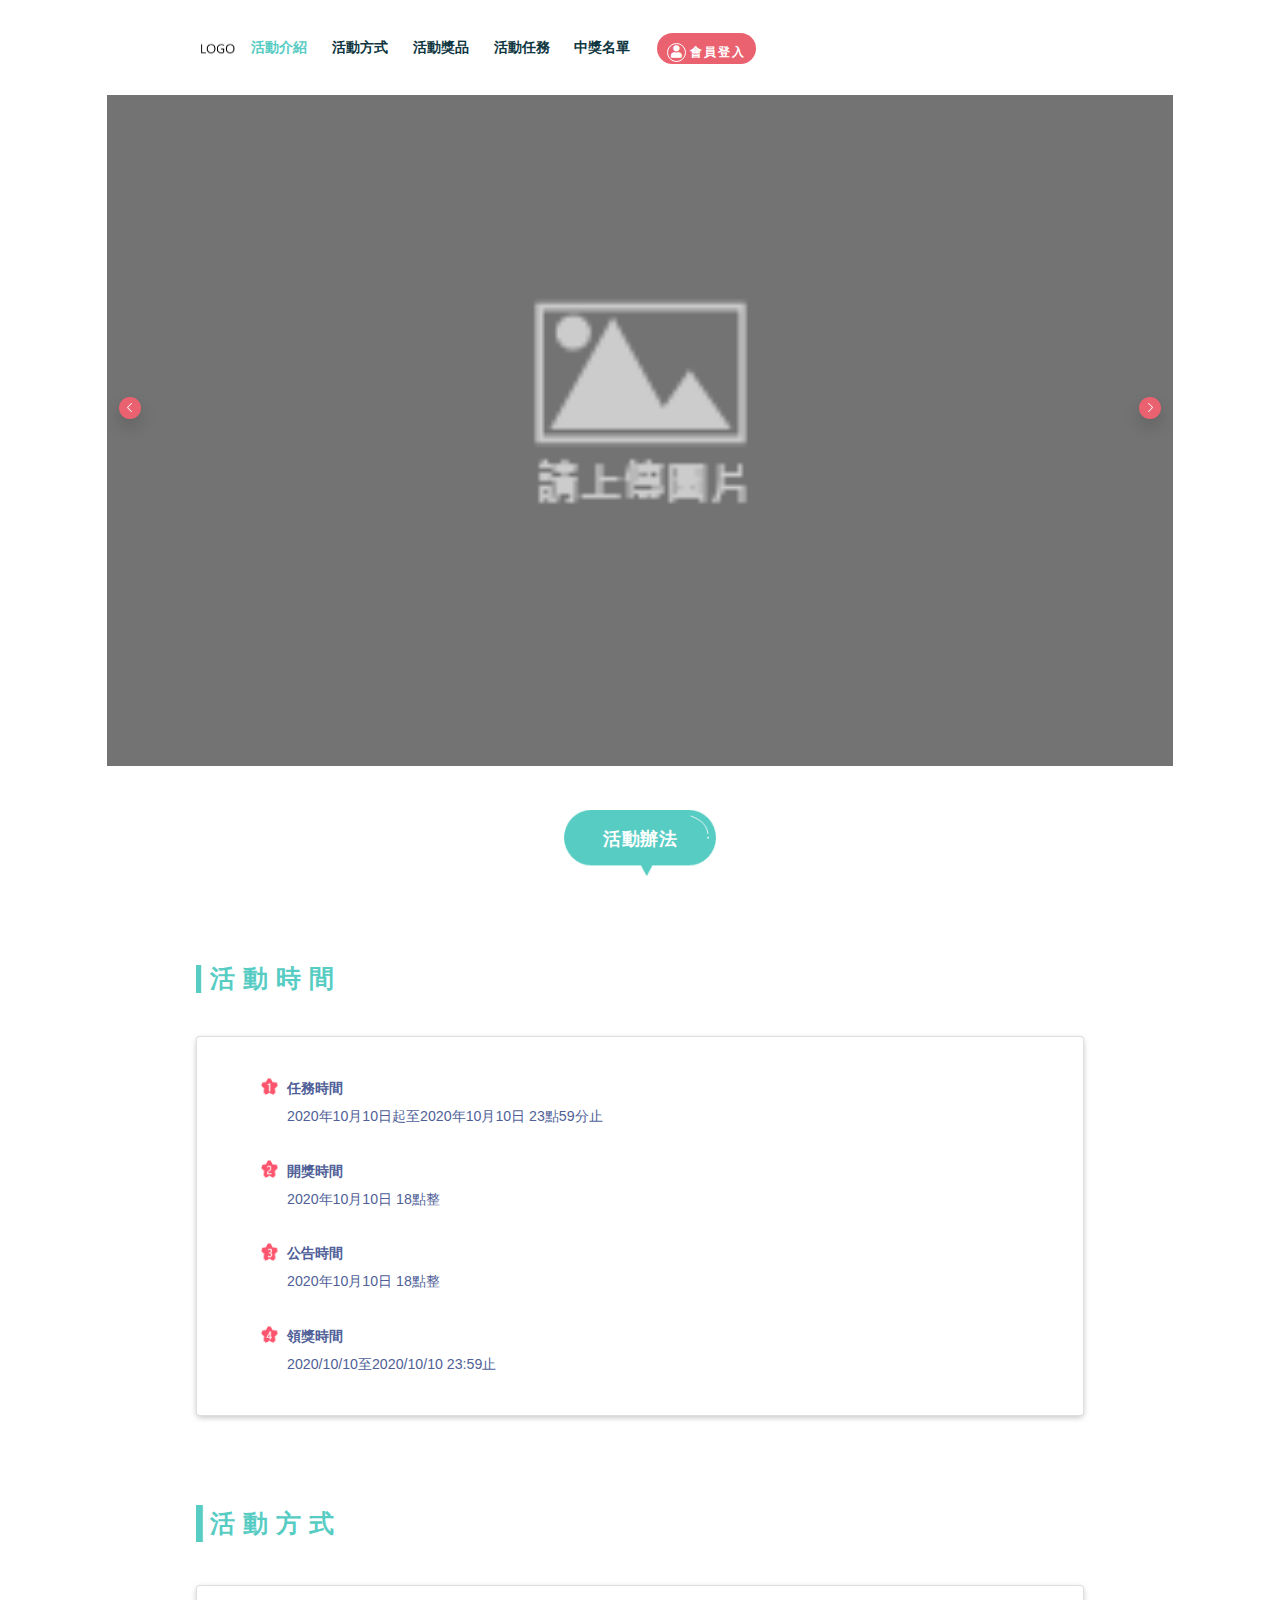
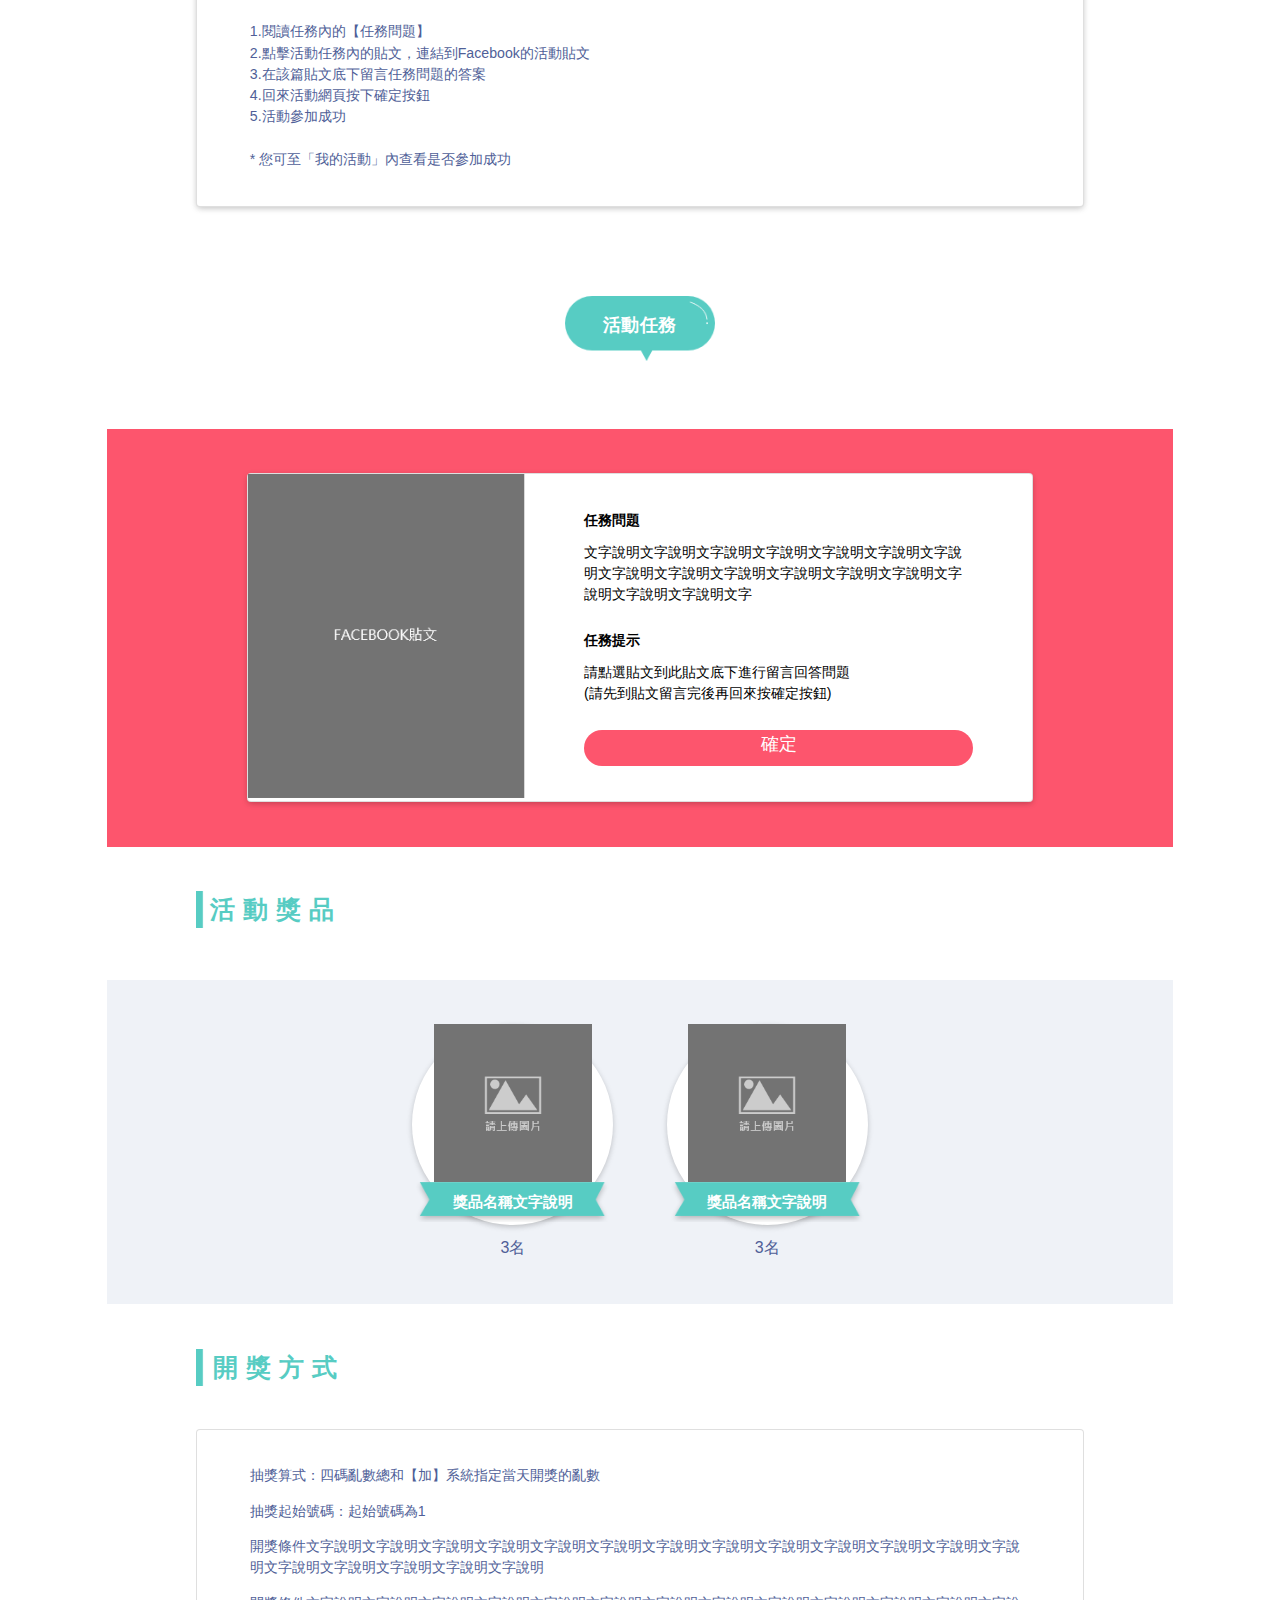
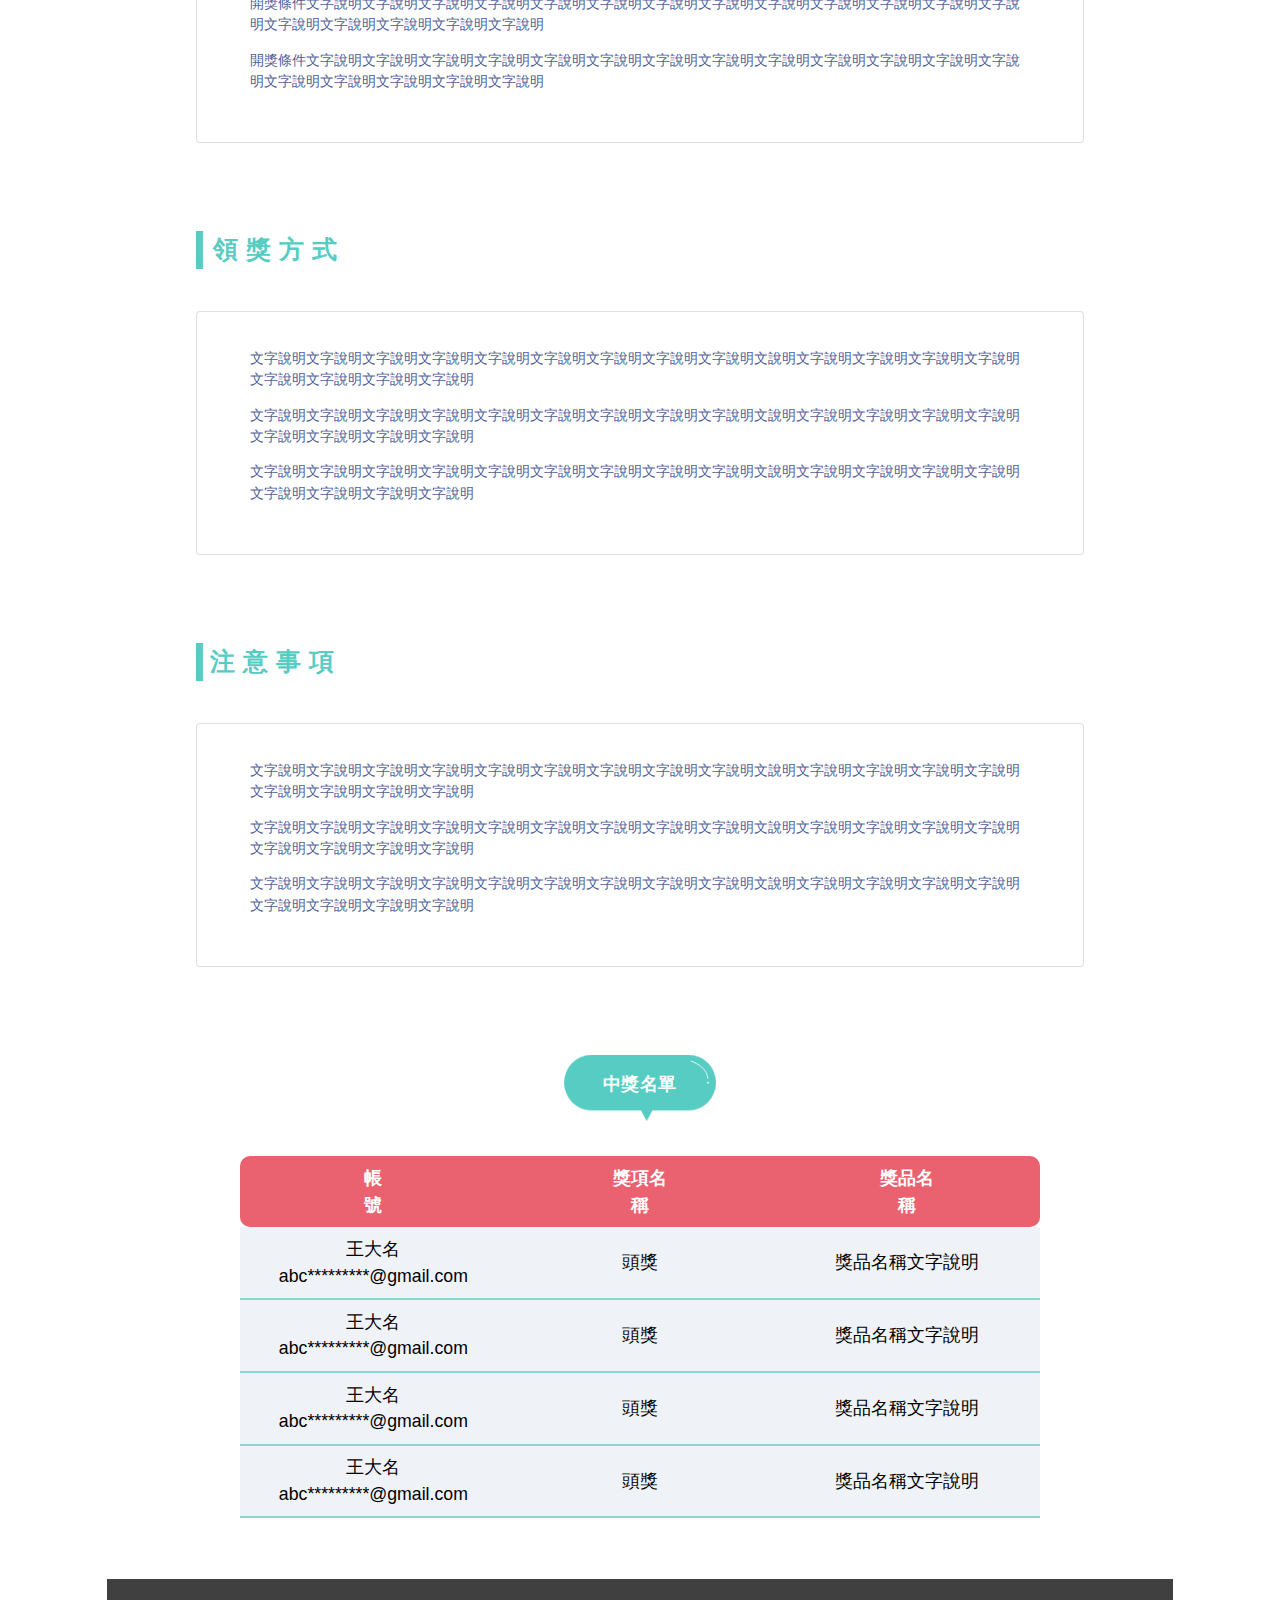
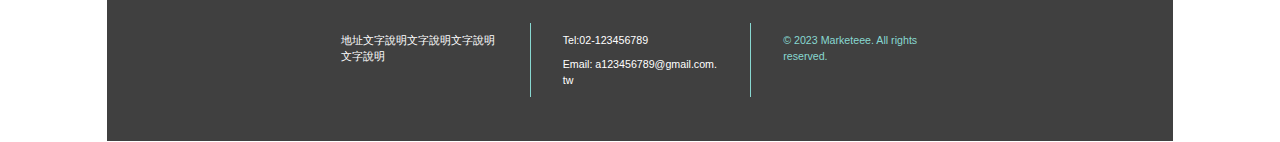
<file: first_job/drpro/index.html>
<!DOCTYPE html>
<html lang="en">

<head>
    <title>Dr PRO</title>
    <meta charset="utf-8">
    <meta http-equiv="X-UA-Compatible" content="IE=edge">
    <meta name="description" content="Dr PRO template project">
    <meta name="viewport" content="width=device-width, initial-scale=1">
    <link rel="stylesheet" type="text/css" href="styles/bootstrap-4.1.2/bootstrap.min.css">
    <link href="plugins/font-awesome-4.7.0/css/font-awesome.min.css" rel="stylesheet" type="text/css">
    <link rel="stylesheet" type="text/css" href="plugins/OwlCarousel2-2.2.1/owl.carousel.css">
    <link rel="stylesheet" type="text/css" href="plugins/OwlCarousel2-2.2.1/owl.theme.default.css">
    <link rel="stylesheet" type="text/css" href="plugins/OwlCarousel2-2.2.1/animate.css">
    <link href="plugins/jquery-datepicker/jquery-ui.css" rel="stylesheet" type="text/css">
    <!--<link rel="stylesheet" type="text/css" href="styles/main_styles.css">-->
    <link rel="stylesheet" type="text/css" href="styles/responsive.css">
    <!--Custom CSS-->
    <!--<link href="css/bootstrap.min.css" rel="stylesheet">-->
    <link href="https://cdn.jsdelivr.net/npm/bootstrap-icons@1.4.1/font/bootstrap-icons.css" rel="stylesheet">
    <link rel="stylesheet" href="./css/style2.css">
    <link rel="stylesheet" href="./css/index.css">

    <!-- icons -->
    <link href="https://cdnjs.cloudflare.com/ajax/libs/font-awesome/5.10.0/css/all.min.css" rel="stylesheet">
    <link href="lib/owlcarousel/assets/owl.carousel.min.css" rel="stylesheet">
</head>

<body>
    <div class="region d-flex" id="bar">
        <link href="css/bar.css" rel="stylesheet" />
        <div class="col-1 justify-content-center align-items-top setting"></div>
        <div class="center-div col-10 fixed-top">
            <div class=" wow fadeIn" data-wow-delay="0.1s">
                <nav class="navbar navbar-expand-md wow fadeIn" data-wow-delay="0.1s">
                    <a href="#" class="navbar-brand">
                        <div class="logo image">
                            <div class="image-item">
                                <img src="./img/logo圖片-bk.png" class="img-fluid" />
                            </div>
                        </div>
                    </a>
                    <button type="button" class="navbar-toggler" data-bs-toggle="collapse"
                        data-bs-target="#navbarCollapse">
                        <span class="fa fa-bars"></span>
                    </button>

                    <div class="collapse navbar-collapse" id="navbarCollapse">
                        <div class="bar-list navbar-nav">
                            <span class="bar-item"><a href="#introduction"
                                    class="nav-item nav-link active">活動介紹</a></span>
                            <span class="bar-item"><a href="#method" class="nav-item nav-link">活動方式</a> </span>
                            <span class="bar-item"><a href="#prize" class="nav-item nav-link">活動獎品</a></span>
                            <span class="bar-item"><a href="#mission" class="nav-item nav-link">活動任務</a> </span>
                            <span class="bar-item"><a href="#winner" class="nav-item nav-link">中獎名單</a></span>
                        </div>
                        <div class="d-none d-md-flex align-items-center">
                            <a href="#" class="btnLogin text-primaryå">
                                <small class="fa fa-user text-body"></small>
                                <span class="login-text">會員登入</span>
                            </a>
                        </div>
                        <div class="d-block d-md-none align-items-center">
                            <a href="#" class="btnLogin text-primary ">
                                <small class="fa fa-user text-body"></small>
                                <span class="login-text">會員登入</span>
                            </a>
                        </div>
                    </div>
                </nav>
            </div>
        </div>
        <div class="col-1 position-relative arrow"></div>
    </div>
    <div class="region d-flex" id="introduction">
        <link href="css/introduction.css" rel="stylesheet" />
        <div class="col-1 justify-content-center align-items-top setting"></div>
        <div class="center-div col-10">
            <div class="banner-setting">
                <div class=" p-0 wow fadeIn" data-wow-delay="0.1s">
                    <div id="owlCarousel" class="owl-carousel header-carousel position-relative">
                        <div class="owl-carousel-item position-relative"><img class="img-fluid" src="img/photo4x3.png"
                                alt=""></div>
                        <div class="owl-carousel-item position-relative"><img class="img-fluid" src="img/photo4x3.png"
                                alt=""></div>
                        <div class="owl-carousel-item position-relative"><img class="img-fluid" src="img/photo4x3.png"
                                alt=""></div>
                    </div>
                </div>
            </div>
        </div>
        <div class="col-1 position-relative arrow"></div>
    </div>
    <div class="region d-flex" id="method">
        <link href="css/method.css" rel="stylesheet" />
        <div class="col-1 justify-content-center align-items-top setting"></div>
        <div class="center-div col-10">
            <div class="position-relative">
                <div class="title">
                    <div>
                        <div class="word">
                            <p style="color: #fff; letter-spacing: 0.5px;font-weight: bold; text-align: center;">
                                活動辦法</p>
                        </div>
                    </div>
                </div>
            </div>
        </div>
        <div class="col-1 position-relative arrow"></div>
    </div>
    <div class="region d-flex" id="time">
        <link href="css/time.css" rel="stylesheet" />
        <div class="col-1 justify-content-center align-items-top setting"></div>
        <div class="center-div col-10">
            <div class="">
                <div class="">
                    <div class="text-left">
                        <div class="position-relative">
                            <div class="title">
                                <div>
                                    <div class="word">
                                        <p> 活動時間</p>
                                    </div>
                                </div>
                            </div>
                        </div>
                        <div class="card">
                            <div class="">
                                <div class="d-flex">
                                    <div class="num-icon">
                                        <img src="img/1.png" />
                                    </div>
                                    <div class="card-content">
                                        <p>任務時間</p>
                                        <p>
                                            <sapn class="missionStartDate">2020年10月10日</sapn>起至<span
                                                class="missionEndDate">2020年10月10日 23點59分止</span>
                                        </p>
                                    </div>
                                </div>
                            </div>
                            <div>
                                <div class="d-flex">
                                    <div class="num-icon">
                                        <img src="img/2.png" />
                                    </div>
                                    <div class="card-content">
                                        <p>開獎時間</p>
                                        <p><span class="drawDate">2020年10月10日 18點整</span></p>
                                    </div>
                                </div>
                            </div>
                            <div>
                                <div class="d-flex">
                                    <div class="num-icon">
                                        <img src="img/3.png" />
                                    </div>
                                    <div class="card-content">
                                        <p>公告時間</p>
                                        <p><span class="postDate">2020年10月10日 18點整</span></p>
                                    </div>
                                </div>
                            </div>
                            <div>
                                <div class="d-flex">
                                    <div class="num-icon">
                                        <img src="img/4.png" />
                                    </div>
                                    <div class="card-content">
                                        <p>領獎時間</p>
                                        <p><span class="receiveStartDate">2020/10/10</span>至<span
                                                class="receiveEndDate">2020/10/10 23:59止</span></p>
                                    </div>
                                </div>
                            </div>
                        </div>
                    </div>
                </div>
            </div>
        </div>
        <div class="col-1 position-relative arrow"></div>
    </div>


    <div class="region d-flex" id="way">
        <link href="css/way.css" rel="stylesheet" />
        <div class="col-1 justify-content-center align-items-top setting"></div>
        <div class="center-div col-10">
            <div class="">
                <div class="">
                    <div class="text-left">
                        <div class="position-relative">
                            <div class="title">
                                <div>
                                    <div class="word">
                                        <p>
                                            活動方式</p>
                                    </div>
                                </div>
                            </div>
                        </div>
                        <div class="card">
                            <div class="word way-text">
                                <p>1.閱讀任務內的【任務問題】 </p>
                                <p>2.點擊活動任務內的貼文，連結到Facebook的活動貼文</p>
                                <p>3.在該篇貼文底下留言任務問題的答案 </p>
                                <p>4.回來活動網頁按下確定按鈕 </p>
                                <p>5.活動參加成功 </p>
                                <p>&nbsp; </p>
                                <p>* 您可至「我的活動」內查看是否參加成功 </p>
                            </div>
                        </div>
                    </div>
                </div>
            </div>
        </div>
        <div class="col-1 position-relative arrow"></div>
    </div>
    <div class="region d-flex" id="mission">
        <link href="css/mission.css" rel="stylesheet" />
        <div class="col-1 justify-content-center align-items-top setting"></div>
        <div class="center-div col-10">
            <div class="">
                <div>
                    <div class="position-relative">
                        <div class="title">
                            <div>
                                <div class="word">
                                    <p>
                                        活動任務</p>
                                </div>
                            </div>
                        </div>
                    </div>
                    <div class="bg">
                        <div class="card ">
                            <div class="d-sm-flex">
                                <div class="">
                                    <div class="post">
                                        <img src="img/fb-post.png" alt="">
                                    </div>
                                </div>
                                <div class="content">
                                    <p class="sub-title">任務問題</p>
                                    <p class="question"><span
                                            class="mission0Question">文字說明文字說明文字說明文字說明文字說明文字說明文字說明文字說明文字說明文字說明文字說明文字說明文字說明文字說明文字說明文字說明文字</span>
                                    </p>
                                    <p class="sub-title">任務提示</p>
                                    <p>請點選貼文到此貼文底下進行留言回答問題</p>
                                    <p>(請先到貼文留言完後再回來按確定按鈕)</p>
                                    <a href="#" class="btn btnJoin">確定</a>
                                </div>
                            </div>
                        </div>
                    </div>
                </div>
            </div>
        </div>
        <div class="col-1 position-relative arrow"></div>
    </div>

    <div class="region d-flex" id="prize">
        <link href="css/prize.css" rel="stylesheet" />
        <div class="col-1 justify-content-center align-items-top setting"></div>
        <div class="center-div col-10">
            <div class="text-left">
                <div class="position-relative">
                    <div class="title">
                        <div>
                            <div class="word">
                                <p>
                                    活動獎品</p>
                            </div>
                        </div>
                    </div>
                </div>
                <div class="prize-list row bg">
                    <div class="prizeUnit  col-sm-6 wow fadeInUp" data-wow-delay="0.1s">
                        <div class="text-center position-relative">
                            <div class="bg circle">
                                <div class="textimg">
                                    <img class="prizeImage img-fluid " src="img/photo3x3.png" alt="">
                                    <div class="pbk pbk1"><span class="prizeName">獎品名稱文字說明</span></div>

                                </div>
                            </div>
                            <div class="text-border draw"><span class="prizeQuota">3</span>名</div>
                        </div>
                    </div>
                    <div class="prizeUnit  col-sm-6 wow fadeInUp" data-wow-delay="0.1s">
                        <div class="text-center position-relative">
                            <div class="bg circle">
                                <div class="textimg">
                                    <img class="prizeImage img-fluid " src="img/photo3x3.png" alt="">
                                    <div class="pbk pbk1"><span class="prizeName">獎品名稱文字說明</span></div>

                                </div>
                            </div>
                            <div class="text-border draw"><span class="prizeQuota">3</span>名</div>
                        </div>
                    </div>
                </div>
            </div>
        </div>
        <div class="col-1 position-relative arrow"></div>
    </div>

    <!--  -->

    <div class="region d-flex" id="draw">
        <link href="css/draw.css" rel="stylesheet" />
        <div class="col-1 justify-content-center align-items-top setting"></div>
        <div class="center-div col-10">
            <div class="">
                <div class="">
                    <div class="position-relative">
                        <div class="title">
                            <div>
                                <div class="word">
                                    <p>
                                        開獎方式</p>
                                </div>
                            </div>
                        </div>
                    </div>
                    <div class="draw-condition-list card">
                        <div class="draw-condition-item">
                            <p class="draw-condition-text">抽獎算式：四碼亂數總和【加】系統指定當天開獎的亂數</p>
                        </div>
                        <div class="draw-condition-item">
                            <p class="draw-condition-text">抽獎起始號碼：起始號碼為1</p>
                        </div>
                        <div class="draw-condition-item">
                            <p class="draw-condition-text">
                                開獎條件文字說明文字說明文字說明文字說明文字說明文字說明文字說明文字說明文字說明文字說明文字說明文字說明文字說明文字說明文字說明文字說明文字說明文字說明</p>
                        </div>
                        <div class="draw-condition-item">
                            <p class="draw-condition-text">
                                開獎條件文字說明文字說明文字說明文字說明文字說明文字說明文字說明文字說明文字說明文字說明文字說明文字說明文字說明文字說明文字說明文字說明文字說明文字說明</p>
                        </div>
                        <div class="draw-condition-item">
                            <p class="draw-condition-text">
                                開獎條件文字說明文字說明文字說明文字說明文字說明文字說明文字說明文字說明文字說明文字說明文字說明文字說明文字說明文字說明文字說明文字說明文字說明文字說明</p>
                        </div>
                    </div>
                </div>
            </div>
        </div>
        <div class="col-1 position-relative arrow"></div>
    </div>
    <div class="region d-flex" id="receive">
        <link href="css/receive.css" rel="stylesheet" />
        <div class="col-1 justify-content-center align-items-top setting"></div>
        <div class="center-div col-10">
            <div class="">
                <div class="">
                    <div class="position-relative">
                        <div class="title">
                            <div>
                                <div class="word">
                                    <p>
                                        領獎方式</p>
                                </div>
                            </div>
                        </div>
                    </div>
                    <div class="receive-condition-list card">
                        <div class="receive-condition-item">
                            <p class="receive-condition-text">
                                文字說明文字說明文字說明文字說明文字說明文字說明文字說明文字說明文字說明文說明文字說明文字說明文字說明文字說明文字說明文字說明文字說明文字說明</p>
                        </div>
                        <div class="receive-condition-item">
                            <p class="receive-condition-text">
                                文字說明文字說明文字說明文字說明文字說明文字說明文字說明文字說明文字說明文說明文字說明文字說明文字說明文字說明文字說明文字說明文字說明文字說明</p>
                        </div>
                        <div class="receive-condition-item">
                            <p class="receive-condition-text">
                                文字說明文字說明文字說明文字說明文字說明文字說明文字說明文字說明文字說明文說明文字說明文字說明文字說明文字說明文字說明文字說明文字說明文字說明</p>
                        </div>
                    </div>
                </div>
            </div>
        </div>
        <div class="col-1 position-relative arrow"></div>
    </div>
    <div class="region d-flex" id="notes">
        <link href="css/notes.css" rel="stylesheet" />
        <div class="col-1 justify-content-center align-items-top setting"></div>
        <div class="center-div col-10">
            <div class="">
                <div class="">
                    <div class="position-relative">
                        <div class="title">
                            <div>
                                <div class="word">
                                    <p>
                                        注意事項</p>
                                </div>
                            </div>
                        </div>
                    </div>
                    <div class="notes-list card">
                        <div class="notes-item">
                            <p class="notes-text">
                                文字說明文字說明文字說明文字說明文字說明文字說明文字說明文字說明文字說明文說明文字說明文字說明文字說明文字說明文字說明文字說明文字說明文字說明</p>
                        </div>
                        <div class="notes-item">
                            <p class="notes-text">
                                文字說明文字說明文字說明文字說明文字說明文字說明文字說明文字說明文字說明文說明文字說明文字說明文字說明文字說明文字說明文字說明文字說明文字說明</p>
                        </div>
                        <div class="notes-item">
                            <p class="notes-text">
                                文字說明文字說明文字說明文字說明文字說明文字說明文字說明文字說明文字說明文說明文字說明文字說明文字說明文字說明文字說明文字說明文字說明文字說明</p>
                        </div>
                    </div>
                </div>
            </div>
        </div>
        <div class="col-1 position-relative arrow"></div>
    </div>
    <div class="region d-flex" id="winner">
        <link href="css/winner.css" rel="stylesheet" />
        <div class="col-1 justify-content-center align-items-top setting"></div>
        <div class="center-div col-10">
            <div class="position-relative">
                <div class="title">
                    <div>
                        <div class="word">
                            <p>
                                中獎名單</p>
                        </div>
                    </div>
                </div>
            </div>
            <table class="table table-bordered align-middle text-center">
                <thead>
                    <tr>
                        <th>帳號</th>
                        <th>獎項名稱</th>
                        <th>獎品名稱</th>
                    </tr>
                </thead>
                <tbody>
                    <tr class="winnerUnit">
                        <td><span class="winner-name">王大名</span><br /><span
                                class="winner-account">abc*********@gmail.com</span></td>
                        <td class="winner-award">頭獎</td>
                        <td class="winner-prize">獎品名稱文字說明</td>
                    </tr>
                    <tr class="winnerUnit">
                        <td><span class="winner-name">王大名</span><br /><span
                                class="winner-account">abc*********@gmail.com</span></td>
                        <td class="winner-award">頭獎</td>
                        <td class="winner-prize">獎品名稱文字說明</td>
                    </tr>
                    <tr class="winnerUnit">
                        <td><span class="winner-name">王大名</span><br /><span
                                class="winner-account">abc*********@gmail.com</span></td>
                        <td class="winner-award">頭獎</td>
                        <td class="winner-prize">獎品名稱文字說明</td>
                    </tr>
                    <tr class="winnerUnit">
                        <td><span class="winner-name">王大名</span><br /><span
                                class="winner-account">abc*********@gmail.com</span></td>
                        <td class="winner-award">頭獎</td>
                        <td class="winner-prize">獎品名稱文字說明</td>
                    </tr>
                </tbody>
            </table>
        </div>
        <div class="col-1 position-relative arrow"></div>
    </div>
    <div class="region d-flex" id="contact">
        <link href="css/contact.css" rel="stylesheet" />
        <div class="col-1 justify-content-center align-items-top setting"></div>
        <div class="center-div col-10">
            <!--  -->
            <div class="container d-none d-md-flex justify-content-center align-items-center text-center">
                <div class="row">
                    <div class="col-md-4 d-inline-block mx-auto">
                        <div class="text-start ">
                            <div>
                                <div>
                                    <p style="margin-bottom:0">地址<span class="address">文字說明文字說明文字說明文字說明</span></p>
                                </div>
                            </div>
                        </div>
                    </div>
                    <div class="col-md-4 d-inline-block mx-auto mlcolor">
                        <div class="text-start ">
                            <div>
                                <div>
                                    <p class="tel-wrap">Tel:<span class="tel">02-123456789</span></p>
                                    <p class="email-wrap">Email:
                                        <span class="email">a123456789@gmail.com.tw</span> </p>
                                </div>
                            </div>
                        </div>
                    </div>
                    <div class="col-md-4 d-inline-block mx-auto mlcolor">
                        <div class="text-start copy-right">
                            <p>
                                © 2023 Marketeee. All rights reserved.
                            </p>
                        </div>
                    </div>
                </div>
            </div>
            <div class="container d-block d-md-none  justify-content-center text-center">
                <div class=" d-flex mx-auto">
                    <div class="address  contact-item">
                        <p>地址<span class="address">文字說明文字說明文字說明文字說明</span></p>
                    </div>
                    <hr />
                    <div class="contact-item mlcolor">
                        <p>Tel:
                            <span class="tel">02-123456789</span>
                        </p>
                        <p class="email-wrap">Email:
                            <span class="email">a123456789@gmail.com.tw</span>
                        </p>
                    </div>
                    <div class="copy-right contact-item mlcolor">
                        <p>
                            © 2023 Marketeee. All rights reserved.
                        </p>
                    </div>
                </div>
            </div>
        </div>

        <!--  -->
    </div>
    <div class=" col-1 position-relative arrow"></div>
    </div>

    <script src="js/jquery-3.2.1.min.js"></script>
    <script src="styles/bootstrap-4.1.2/popper.js"></script>
    <script src="styles/bootstrap-4.1.2/bootstrap.min.js"></script>
    <script src="plugins/greensock/TweenMax.min.js"></script>
    <script src="plugins/greensock/TimelineMax.min.js"></script>
    <script src="plugins/scrollmagic/ScrollMagic.min.js"></script>
    <script src="plugins/greensock/animation.gsap.min.js"></script>
    <script src="plugins/greensock/ScrollToPlugin.min.js"></script>
    <script src="plugins/OwlCarousel2-2.2.1/owl.carousel.js"></script>
    <script src="plugins/easing/easing.js"></script>
    <script src="plugins/parallax-js-master/parallax.min.js"></script>
    <script src="plugins/jquery-datepicker/jquery-ui.js"></script>
    <script src="js/custom.js"></script>

    <!-- Global site tag (gtag.js) - Google Analytics -->
    <script async src="https://www.googletagmanager.com/gtag/js?id=UA-23581568-13"></script>
    <script>
        window.dataLayer = window.dataLayer || [];
        function gtag() { dataLayer.push(arguments); }
        gtag('js', new Date());

        gtag('config', 'UA-23581568-13');
    </script>

    <!--Custom JS-->
    <script src="lib/jquery.js"></script>
    <script src="https://cdn.jsdelivr.net/npm/bootstrap@5.0.0/dist/js/bootstrap.bundle.min.js"></script>
    <script src="lib/owlcarousel/owl.carousel.min.js"></script>
    <script src="js/main.js"></script>

</body>

</html>
</file>
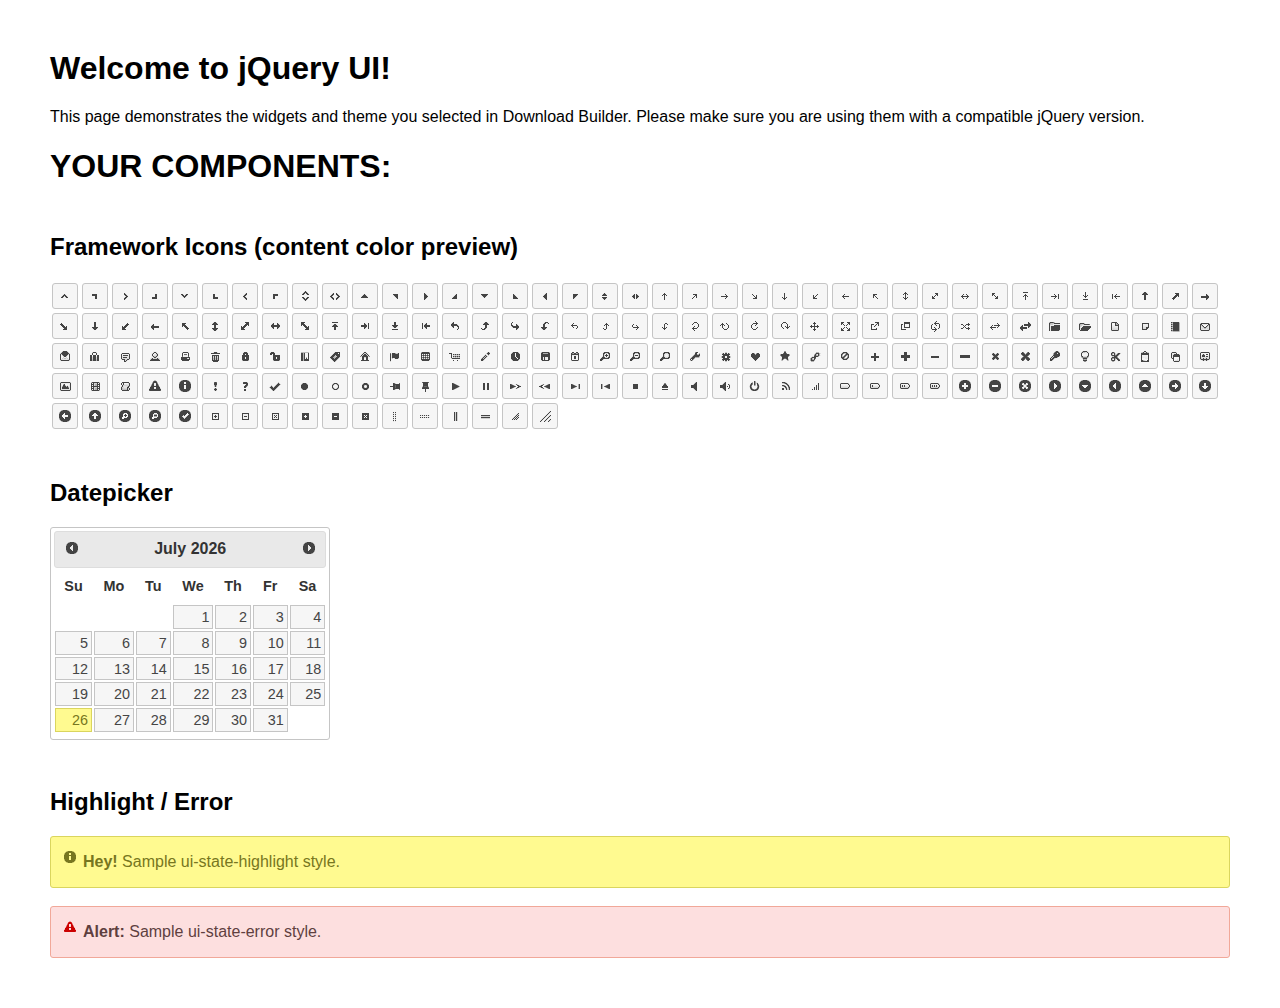
<file: first_job/drpro/plugins/jquery-datepicker/index.html>
<!doctype html>
<html lang="us">
<head>
	<meta charset="utf-8">
	<title>jQuery UI Example Page</title>
	<link href="jquery-ui.css" rel="stylesheet">
	<style>
	body{
		font-family: "Trebuchet MS", sans-serif;
		margin: 50px;
	}
	.demoHeaders {
		margin-top: 2em;
	}
	#dialog-link {
		padding: .4em 1em .4em 20px;
		text-decoration: none;
		position: relative;
	}
	#dialog-link span.ui-icon {
		margin: 0 5px 0 0;
		position: absolute;
		left: .2em;
		top: 50%;
		margin-top: -8px;
	}
	#icons {
		margin: 0;
		padding: 0;
	}
	#icons li {
		margin: 2px;
		position: relative;
		padding: 4px 0;
		cursor: pointer;
		float: left;
		list-style: none;
	}
	#icons span.ui-icon {
		float: left;
		margin: 0 4px;
	}
	.fakewindowcontain .ui-widget-overlay {
		position: absolute;
	}
	select {
		width: 200px;
	}
	</style>
</head>
<body>

<h1>Welcome to jQuery UI!</h1>

<div class="ui-widget">
	<p>This page demonstrates the widgets and theme you selected in Download Builder. Please make sure you are using them with a compatible jQuery version.</p>
</div>

<h1>YOUR COMPONENTS:</h1>
















<h2 class="demoHeaders">Framework Icons (content color preview)</h2>
<ul id="icons" class="ui-widget ui-helper-clearfix">
	<li class="ui-state-default ui-corner-all" title=".ui-icon-caret-1-n"><span class="ui-icon ui-icon-caret-1-n"></span></li>
	<li class="ui-state-default ui-corner-all" title=".ui-icon-caret-1-ne"><span class="ui-icon ui-icon-caret-1-ne"></span></li>
	<li class="ui-state-default ui-corner-all" title=".ui-icon-caret-1-e"><span class="ui-icon ui-icon-caret-1-e"></span></li>
	<li class="ui-state-default ui-corner-all" title=".ui-icon-caret-1-se"><span class="ui-icon ui-icon-caret-1-se"></span></li>
	<li class="ui-state-default ui-corner-all" title=".ui-icon-caret-1-s"><span class="ui-icon ui-icon-caret-1-s"></span></li>
	<li class="ui-state-default ui-corner-all" title=".ui-icon-caret-1-sw"><span class="ui-icon ui-icon-caret-1-sw"></span></li>
	<li class="ui-state-default ui-corner-all" title=".ui-icon-caret-1-w"><span class="ui-icon ui-icon-caret-1-w"></span></li>
	<li class="ui-state-default ui-corner-all" title=".ui-icon-caret-1-nw"><span class="ui-icon ui-icon-caret-1-nw"></span></li>
	<li class="ui-state-default ui-corner-all" title=".ui-icon-caret-2-n-s"><span class="ui-icon ui-icon-caret-2-n-s"></span></li>
	<li class="ui-state-default ui-corner-all" title=".ui-icon-caret-2-e-w"><span class="ui-icon ui-icon-caret-2-e-w"></span></li>
	<li class="ui-state-default ui-corner-all" title=".ui-icon-triangle-1-n"><span class="ui-icon ui-icon-triangle-1-n"></span></li>
	<li class="ui-state-default ui-corner-all" title=".ui-icon-triangle-1-ne"><span class="ui-icon ui-icon-triangle-1-ne"></span></li>
	<li class="ui-state-default ui-corner-all" title=".ui-icon-triangle-1-e"><span class="ui-icon ui-icon-triangle-1-e"></span></li>
	<li class="ui-state-default ui-corner-all" title=".ui-icon-triangle-1-se"><span class="ui-icon ui-icon-triangle-1-se"></span></li>
	<li class="ui-state-default ui-corner-all" title=".ui-icon-triangle-1-s"><span class="ui-icon ui-icon-triangle-1-s"></span></li>
	<li class="ui-state-default ui-corner-all" title=".ui-icon-triangle-1-sw"><span class="ui-icon ui-icon-triangle-1-sw"></span></li>
	<li class="ui-state-default ui-corner-all" title=".ui-icon-triangle-1-w"><span class="ui-icon ui-icon-triangle-1-w"></span></li>
	<li class="ui-state-default ui-corner-all" title=".ui-icon-triangle-1-nw"><span class="ui-icon ui-icon-triangle-1-nw"></span></li>
	<li class="ui-state-default ui-corner-all" title=".ui-icon-triangle-2-n-s"><span class="ui-icon ui-icon-triangle-2-n-s"></span></li>
	<li class="ui-state-default ui-corner-all" title=".ui-icon-triangle-2-e-w"><span class="ui-icon ui-icon-triangle-2-e-w"></span></li>
	<li class="ui-state-default ui-corner-all" title=".ui-icon-arrow-1-n"><span class="ui-icon ui-icon-arrow-1-n"></span></li>
	<li class="ui-state-default ui-corner-all" title=".ui-icon-arrow-1-ne"><span class="ui-icon ui-icon-arrow-1-ne"></span></li>
	<li class="ui-state-default ui-corner-all" title=".ui-icon-arrow-1-e"><span class="ui-icon ui-icon-arrow-1-e"></span></li>
	<li class="ui-state-default ui-corner-all" title=".ui-icon-arrow-1-se"><span class="ui-icon ui-icon-arrow-1-se"></span></li>
	<li class="ui-state-default ui-corner-all" title=".ui-icon-arrow-1-s"><span class="ui-icon ui-icon-arrow-1-s"></span></li>
	<li class="ui-state-default ui-corner-all" title=".ui-icon-arrow-1-sw"><span class="ui-icon ui-icon-arrow-1-sw"></span></li>
	<li class="ui-state-default ui-corner-all" title=".ui-icon-arrow-1-w"><span class="ui-icon ui-icon-arrow-1-w"></span></li>
	<li class="ui-state-default ui-corner-all" title=".ui-icon-arrow-1-nw"><span class="ui-icon ui-icon-arrow-1-nw"></span></li>
	<li class="ui-state-default ui-corner-all" title=".ui-icon-arrow-2-n-s"><span class="ui-icon ui-icon-arrow-2-n-s"></span></li>
	<li class="ui-state-default ui-corner-all" title=".ui-icon-arrow-2-ne-sw"><span class="ui-icon ui-icon-arrow-2-ne-sw"></span></li>
	<li class="ui-state-default ui-corner-all" title=".ui-icon-arrow-2-e-w"><span class="ui-icon ui-icon-arrow-2-e-w"></span></li>
	<li class="ui-state-default ui-corner-all" title=".ui-icon-arrow-2-se-nw"><span class="ui-icon ui-icon-arrow-2-se-nw"></span></li>
	<li class="ui-state-default ui-corner-all" title=".ui-icon-arrowstop-1-n"><span class="ui-icon ui-icon-arrowstop-1-n"></span></li>
	<li class="ui-state-default ui-corner-all" title=".ui-icon-arrowstop-1-e"><span class="ui-icon ui-icon-arrowstop-1-e"></span></li>
	<li class="ui-state-default ui-corner-all" title=".ui-icon-arrowstop-1-s"><span class="ui-icon ui-icon-arrowstop-1-s"></span></li>
	<li class="ui-state-default ui-corner-all" title=".ui-icon-arrowstop-1-w"><span class="ui-icon ui-icon-arrowstop-1-w"></span></li>
	<li class="ui-state-default ui-corner-all" title=".ui-icon-arrowthick-1-n"><span class="ui-icon ui-icon-arrowthick-1-n"></span></li>
	<li class="ui-state-default ui-corner-all" title=".ui-icon-arrowthick-1-ne"><span class="ui-icon ui-icon-arrowthick-1-ne"></span></li>
	<li class="ui-state-default ui-corner-all" title=".ui-icon-arrowthick-1-e"><span class="ui-icon ui-icon-arrowthick-1-e"></span></li>
	<li class="ui-state-default ui-corner-all" title=".ui-icon-arrowthick-1-se"><span class="ui-icon ui-icon-arrowthick-1-se"></span></li>
	<li class="ui-state-default ui-corner-all" title=".ui-icon-arrowthick-1-s"><span class="ui-icon ui-icon-arrowthick-1-s"></span></li>
	<li class="ui-state-default ui-corner-all" title=".ui-icon-arrowthick-1-sw"><span class="ui-icon ui-icon-arrowthick-1-sw"></span></li>
	<li class="ui-state-default ui-corner-all" title=".ui-icon-arrowthick-1-w"><span class="ui-icon ui-icon-arrowthick-1-w"></span></li>
	<li class="ui-state-default ui-corner-all" title=".ui-icon-arrowthick-1-nw"><span class="ui-icon ui-icon-arrowthick-1-nw"></span></li>
	<li class="ui-state-default ui-corner-all" title=".ui-icon-arrowthick-2-n-s"><span class="ui-icon ui-icon-arrowthick-2-n-s"></span></li>
	<li class="ui-state-default ui-corner-all" title=".ui-icon-arrowthick-2-ne-sw"><span class="ui-icon ui-icon-arrowthick-2-ne-sw"></span></li>
	<li class="ui-state-default ui-corner-all" title=".ui-icon-arrowthick-2-e-w"><span class="ui-icon ui-icon-arrowthick-2-e-w"></span></li>
	<li class="ui-state-default ui-corner-all" title=".ui-icon-arrowthick-2-se-nw"><span class="ui-icon ui-icon-arrowthick-2-se-nw"></span></li>
	<li class="ui-state-default ui-corner-all" title=".ui-icon-arrowthickstop-1-n"><span class="ui-icon ui-icon-arrowthickstop-1-n"></span></li>
	<li class="ui-state-default ui-corner-all" title=".ui-icon-arrowthickstop-1-e"><span class="ui-icon ui-icon-arrowthickstop-1-e"></span></li>
	<li class="ui-state-default ui-corner-all" title=".ui-icon-arrowthickstop-1-s"><span class="ui-icon ui-icon-arrowthickstop-1-s"></span></li>
	<li class="ui-state-default ui-corner-all" title=".ui-icon-arrowthickstop-1-w"><span class="ui-icon ui-icon-arrowthickstop-1-w"></span></li>
	<li class="ui-state-default ui-corner-all" title=".ui-icon-arrowreturnthick-1-w"><span class="ui-icon ui-icon-arrowreturnthick-1-w"></span></li>
	<li class="ui-state-default ui-corner-all" title=".ui-icon-arrowreturnthick-1-n"><span class="ui-icon ui-icon-arrowreturnthick-1-n"></span></li>
	<li class="ui-state-default ui-corner-all" title=".ui-icon-arrowreturnthick-1-e"><span class="ui-icon ui-icon-arrowreturnthick-1-e"></span></li>
	<li class="ui-state-default ui-corner-all" title=".ui-icon-arrowreturnthick-1-s"><span class="ui-icon ui-icon-arrowreturnthick-1-s"></span></li>
	<li class="ui-state-default ui-corner-all" title=".ui-icon-arrowreturn-1-w"><span class="ui-icon ui-icon-arrowreturn-1-w"></span></li>
	<li class="ui-state-default ui-corner-all" title=".ui-icon-arrowreturn-1-n"><span class="ui-icon ui-icon-arrowreturn-1-n"></span></li>
	<li class="ui-state-default ui-corner-all" title=".ui-icon-arrowreturn-1-e"><span class="ui-icon ui-icon-arrowreturn-1-e"></span></li>
	<li class="ui-state-default ui-corner-all" title=".ui-icon-arrowreturn-1-s"><span class="ui-icon ui-icon-arrowreturn-1-s"></span></li>
	<li class="ui-state-default ui-corner-all" title=".ui-icon-arrowrefresh-1-w"><span class="ui-icon ui-icon-arrowrefresh-1-w"></span></li>
	<li class="ui-state-default ui-corner-all" title=".ui-icon-arrowrefresh-1-n"><span class="ui-icon ui-icon-arrowrefresh-1-n"></span></li>
	<li class="ui-state-default ui-corner-all" title=".ui-icon-arrowrefresh-1-e"><span class="ui-icon ui-icon-arrowrefresh-1-e"></span></li>
	<li class="ui-state-default ui-corner-all" title=".ui-icon-arrowrefresh-1-s"><span class="ui-icon ui-icon-arrowrefresh-1-s"></span></li>
	<li class="ui-state-default ui-corner-all" title=".ui-icon-arrow-4"><span class="ui-icon ui-icon-arrow-4"></span></li>
	<li class="ui-state-default ui-corner-all" title=".ui-icon-arrow-4-diag"><span class="ui-icon ui-icon-arrow-4-diag"></span></li>
	<li class="ui-state-default ui-corner-all" title=".ui-icon-extlink"><span class="ui-icon ui-icon-extlink"></span></li>
	<li class="ui-state-default ui-corner-all" title=".ui-icon-newwin"><span class="ui-icon ui-icon-newwin"></span></li>
	<li class="ui-state-default ui-corner-all" title=".ui-icon-refresh"><span class="ui-icon ui-icon-refresh"></span></li>
	<li class="ui-state-default ui-corner-all" title=".ui-icon-shuffle"><span class="ui-icon ui-icon-shuffle"></span></li>
	<li class="ui-state-default ui-corner-all" title=".ui-icon-transfer-e-w"><span class="ui-icon ui-icon-transfer-e-w"></span></li>
	<li class="ui-state-default ui-corner-all" title=".ui-icon-transferthick-e-w"><span class="ui-icon ui-icon-transferthick-e-w"></span></li>
	<li class="ui-state-default ui-corner-all" title=".ui-icon-folder-collapsed"><span class="ui-icon ui-icon-folder-collapsed"></span></li>
	<li class="ui-state-default ui-corner-all" title=".ui-icon-folder-open"><span class="ui-icon ui-icon-folder-open"></span></li>
	<li class="ui-state-default ui-corner-all" title=".ui-icon-document"><span class="ui-icon ui-icon-document"></span></li>
	<li class="ui-state-default ui-corner-all" title=".ui-icon-document-b"><span class="ui-icon ui-icon-document-b"></span></li>
	<li class="ui-state-default ui-corner-all" title=".ui-icon-note"><span class="ui-icon ui-icon-note"></span></li>
	<li class="ui-state-default ui-corner-all" title=".ui-icon-mail-closed"><span class="ui-icon ui-icon-mail-closed"></span></li>
	<li class="ui-state-default ui-corner-all" title=".ui-icon-mail-open"><span class="ui-icon ui-icon-mail-open"></span></li>
	<li class="ui-state-default ui-corner-all" title=".ui-icon-suitcase"><span class="ui-icon ui-icon-suitcase"></span></li>
	<li class="ui-state-default ui-corner-all" title=".ui-icon-comment"><span class="ui-icon ui-icon-comment"></span></li>
	<li class="ui-state-default ui-corner-all" title=".ui-icon-person"><span class="ui-icon ui-icon-person"></span></li>
	<li class="ui-state-default ui-corner-all" title=".ui-icon-print"><span class="ui-icon ui-icon-print"></span></li>
	<li class="ui-state-default ui-corner-all" title=".ui-icon-trash"><span class="ui-icon ui-icon-trash"></span></li>
	<li class="ui-state-default ui-corner-all" title=".ui-icon-locked"><span class="ui-icon ui-icon-locked"></span></li>
	<li class="ui-state-default ui-corner-all" title=".ui-icon-unlocked"><span class="ui-icon ui-icon-unlocked"></span></li>
	<li class="ui-state-default ui-corner-all" title=".ui-icon-bookmark"><span class="ui-icon ui-icon-bookmark"></span></li>
	<li class="ui-state-default ui-corner-all" title=".ui-icon-tag"><span class="ui-icon ui-icon-tag"></span></li>
	<li class="ui-state-default ui-corner-all" title=".ui-icon-home"><span class="ui-icon ui-icon-home"></span></li>
	<li class="ui-state-default ui-corner-all" title=".ui-icon-flag"><span class="ui-icon ui-icon-flag"></span></li>
	<li class="ui-state-default ui-corner-all" title=".ui-icon-calculator"><span class="ui-icon ui-icon-calculator"></span></li>
	<li class="ui-state-default ui-corner-all" title=".ui-icon-cart"><span class="ui-icon ui-icon-cart"></span></li>
	<li class="ui-state-default ui-corner-all" title=".ui-icon-pencil"><span class="ui-icon ui-icon-pencil"></span></li>
	<li class="ui-state-default ui-corner-all" title=".ui-icon-clock"><span class="ui-icon ui-icon-clock"></span></li>
	<li class="ui-state-default ui-corner-all" title=".ui-icon-disk"><span class="ui-icon ui-icon-disk"></span></li>
	<li class="ui-state-default ui-corner-all" title=".ui-icon-calendar"><span class="ui-icon ui-icon-calendar"></span></li>
	<li class="ui-state-default ui-corner-all" title=".ui-icon-zoomin"><span class="ui-icon ui-icon-zoomin"></span></li>
	<li class="ui-state-default ui-corner-all" title=".ui-icon-zoomout"><span class="ui-icon ui-icon-zoomout"></span></li>
	<li class="ui-state-default ui-corner-all" title=".ui-icon-search"><span class="ui-icon ui-icon-search"></span></li>
	<li class="ui-state-default ui-corner-all" title=".ui-icon-wrench"><span class="ui-icon ui-icon-wrench"></span></li>
	<li class="ui-state-default ui-corner-all" title=".ui-icon-gear"><span class="ui-icon ui-icon-gear"></span></li>
	<li class="ui-state-default ui-corner-all" title=".ui-icon-heart"><span class="ui-icon ui-icon-heart"></span></li>
	<li class="ui-state-default ui-corner-all" title=".ui-icon-star"><span class="ui-icon ui-icon-star"></span></li>
	<li class="ui-state-default ui-corner-all" title=".ui-icon-link"><span class="ui-icon ui-icon-link"></span></li>
	<li class="ui-state-default ui-corner-all" title=".ui-icon-cancel"><span class="ui-icon ui-icon-cancel"></span></li>
	<li class="ui-state-default ui-corner-all" title=".ui-icon-plus"><span class="ui-icon ui-icon-plus"></span></li>
	<li class="ui-state-default ui-corner-all" title=".ui-icon-plusthick"><span class="ui-icon ui-icon-plusthick"></span></li>
	<li class="ui-state-default ui-corner-all" title=".ui-icon-minus"><span class="ui-icon ui-icon-minus"></span></li>
	<li class="ui-state-default ui-corner-all" title=".ui-icon-minusthick"><span class="ui-icon ui-icon-minusthick"></span></li>
	<li class="ui-state-default ui-corner-all" title=".ui-icon-close"><span class="ui-icon ui-icon-close"></span></li>
	<li class="ui-state-default ui-corner-all" title=".ui-icon-closethick"><span class="ui-icon ui-icon-closethick"></span></li>
	<li class="ui-state-default ui-corner-all" title=".ui-icon-key"><span class="ui-icon ui-icon-key"></span></li>
	<li class="ui-state-default ui-corner-all" title=".ui-icon-lightbulb"><span class="ui-icon ui-icon-lightbulb"></span></li>
	<li class="ui-state-default ui-corner-all" title=".ui-icon-scissors"><span class="ui-icon ui-icon-scissors"></span></li>
	<li class="ui-state-default ui-corner-all" title=".ui-icon-clipboard"><span class="ui-icon ui-icon-clipboard"></span></li>
	<li class="ui-state-default ui-corner-all" title=".ui-icon-copy"><span class="ui-icon ui-icon-copy"></span></li>
	<li class="ui-state-default ui-corner-all" title=".ui-icon-contact"><span class="ui-icon ui-icon-contact"></span></li>
	<li class="ui-state-default ui-corner-all" title=".ui-icon-image"><span class="ui-icon ui-icon-image"></span></li>
	<li class="ui-state-default ui-corner-all" title=".ui-icon-video"><span class="ui-icon ui-icon-video"></span></li>
	<li class="ui-state-default ui-corner-all" title=".ui-icon-script"><span class="ui-icon ui-icon-script"></span></li>
	<li class="ui-state-default ui-corner-all" title=".ui-icon-alert"><span class="ui-icon ui-icon-alert"></span></li>
	<li class="ui-state-default ui-corner-all" title=".ui-icon-info"><span class="ui-icon ui-icon-info"></span></li>
	<li class="ui-state-default ui-corner-all" title=".ui-icon-notice"><span class="ui-icon ui-icon-notice"></span></li>
	<li class="ui-state-default ui-corner-all" title=".ui-icon-help"><span class="ui-icon ui-icon-help"></span></li>
	<li class="ui-state-default ui-corner-all" title=".ui-icon-check"><span class="ui-icon ui-icon-check"></span></li>
	<li class="ui-state-default ui-corner-all" title=".ui-icon-bullet"><span class="ui-icon ui-icon-bullet"></span></li>
	<li class="ui-state-default ui-corner-all" title=".ui-icon-radio-off"><span class="ui-icon ui-icon-radio-off"></span></li>
	<li class="ui-state-default ui-corner-all" title=".ui-icon-radio-on"><span class="ui-icon ui-icon-radio-on"></span></li>
	<li class="ui-state-default ui-corner-all" title=".ui-icon-pin-w"><span class="ui-icon ui-icon-pin-w"></span></li>
	<li class="ui-state-default ui-corner-all" title=".ui-icon-pin-s"><span class="ui-icon ui-icon-pin-s"></span></li>
	<li class="ui-state-default ui-corner-all" title=".ui-icon-play"><span class="ui-icon ui-icon-play"></span></li>
	<li class="ui-state-default ui-corner-all" title=".ui-icon-pause"><span class="ui-icon ui-icon-pause"></span></li>
	<li class="ui-state-default ui-corner-all" title=".ui-icon-seek-next"><span class="ui-icon ui-icon-seek-next"></span></li>
	<li class="ui-state-default ui-corner-all" title=".ui-icon-seek-prev"><span class="ui-icon ui-icon-seek-prev"></span></li>
	<li class="ui-state-default ui-corner-all" title=".ui-icon-seek-end"><span class="ui-icon ui-icon-seek-end"></span></li>
	<li class="ui-state-default ui-corner-all" title=".ui-icon-seek-first"><span class="ui-icon ui-icon-seek-first"></span></li>
	<li class="ui-state-default ui-corner-all" title=".ui-icon-stop"><span class="ui-icon ui-icon-stop"></span></li>
	<li class="ui-state-default ui-corner-all" title=".ui-icon-eject"><span class="ui-icon ui-icon-eject"></span></li>
	<li class="ui-state-default ui-corner-all" title=".ui-icon-volume-off"><span class="ui-icon ui-icon-volume-off"></span></li>
	<li class="ui-state-default ui-corner-all" title=".ui-icon-volume-on"><span class="ui-icon ui-icon-volume-on"></span></li>
	<li class="ui-state-default ui-corner-all" title=".ui-icon-power"><span class="ui-icon ui-icon-power"></span></li>
	<li class="ui-state-default ui-corner-all" title=".ui-icon-signal-diag"><span class="ui-icon ui-icon-signal-diag"></span></li>
	<li class="ui-state-default ui-corner-all" title=".ui-icon-signal"><span class="ui-icon ui-icon-signal"></span></li>
	<li class="ui-state-default ui-corner-all" title=".ui-icon-battery-0"><span class="ui-icon ui-icon-battery-0"></span></li>
	<li class="ui-state-default ui-corner-all" title=".ui-icon-battery-1"><span class="ui-icon ui-icon-battery-1"></span></li>
	<li class="ui-state-default ui-corner-all" title=".ui-icon-battery-2"><span class="ui-icon ui-icon-battery-2"></span></li>
	<li class="ui-state-default ui-corner-all" title=".ui-icon-battery-3"><span class="ui-icon ui-icon-battery-3"></span></li>
	<li class="ui-state-default ui-corner-all" title=".ui-icon-circle-plus"><span class="ui-icon ui-icon-circle-plus"></span></li>
	<li class="ui-state-default ui-corner-all" title=".ui-icon-circle-minus"><span class="ui-icon ui-icon-circle-minus"></span></li>
	<li class="ui-state-default ui-corner-all" title=".ui-icon-circle-close"><span class="ui-icon ui-icon-circle-close"></span></li>
	<li class="ui-state-default ui-corner-all" title=".ui-icon-circle-triangle-e"><span class="ui-icon ui-icon-circle-triangle-e"></span></li>
	<li class="ui-state-default ui-corner-all" title=".ui-icon-circle-triangle-s"><span class="ui-icon ui-icon-circle-triangle-s"></span></li>
	<li class="ui-state-default ui-corner-all" title=".ui-icon-circle-triangle-w"><span class="ui-icon ui-icon-circle-triangle-w"></span></li>
	<li class="ui-state-default ui-corner-all" title=".ui-icon-circle-triangle-n"><span class="ui-icon ui-icon-circle-triangle-n"></span></li>
	<li class="ui-state-default ui-corner-all" title=".ui-icon-circle-arrow-e"><span class="ui-icon ui-icon-circle-arrow-e"></span></li>
	<li class="ui-state-default ui-corner-all" title=".ui-icon-circle-arrow-s"><span class="ui-icon ui-icon-circle-arrow-s"></span></li>
	<li class="ui-state-default ui-corner-all" title=".ui-icon-circle-arrow-w"><span class="ui-icon ui-icon-circle-arrow-w"></span></li>
	<li class="ui-state-default ui-corner-all" title=".ui-icon-circle-arrow-n"><span class="ui-icon ui-icon-circle-arrow-n"></span></li>
	<li class="ui-state-default ui-corner-all" title=".ui-icon-circle-zoomin"><span class="ui-icon ui-icon-circle-zoomin"></span></li>
	<li class="ui-state-default ui-corner-all" title=".ui-icon-circle-zoomout"><span class="ui-icon ui-icon-circle-zoomout"></span></li>
	<li class="ui-state-default ui-corner-all" title=".ui-icon-circle-check"><span class="ui-icon ui-icon-circle-check"></span></li>
	<li class="ui-state-default ui-corner-all" title=".ui-icon-circlesmall-plus"><span class="ui-icon ui-icon-circlesmall-plus"></span></li>
	<li class="ui-state-default ui-corner-all" title=".ui-icon-circlesmall-minus"><span class="ui-icon ui-icon-circlesmall-minus"></span></li>
	<li class="ui-state-default ui-corner-all" title=".ui-icon-circlesmall-close"><span class="ui-icon ui-icon-circlesmall-close"></span></li>
	<li class="ui-state-default ui-corner-all" title=".ui-icon-squaresmall-plus"><span class="ui-icon ui-icon-squaresmall-plus"></span></li>
	<li class="ui-state-default ui-corner-all" title=".ui-icon-squaresmall-minus"><span class="ui-icon ui-icon-squaresmall-minus"></span></li>
	<li class="ui-state-default ui-corner-all" title=".ui-icon-squaresmall-close"><span class="ui-icon ui-icon-squaresmall-close"></span></li>
	<li class="ui-state-default ui-corner-all" title=".ui-icon-grip-dotted-vertical"><span class="ui-icon ui-icon-grip-dotted-vertical"></span></li>
	<li class="ui-state-default ui-corner-all" title=".ui-icon-grip-dotted-horizontal"><span class="ui-icon ui-icon-grip-dotted-horizontal"></span></li>
	<li class="ui-state-default ui-corner-all" title=".ui-icon-grip-solid-vertical"><span class="ui-icon ui-icon-grip-solid-vertical"></span></li>
	<li class="ui-state-default ui-corner-all" title=".ui-icon-grip-solid-horizontal"><span class="ui-icon ui-icon-grip-solid-horizontal"></span></li>
	<li class="ui-state-default ui-corner-all" title=".ui-icon-gripsmall-diagonal-se"><span class="ui-icon ui-icon-gripsmall-diagonal-se"></span></li>
	<li class="ui-state-default ui-corner-all" title=".ui-icon-grip-diagonal-se"><span class="ui-icon ui-icon-grip-diagonal-se"></span></li>
</ul>




<!-- Datepicker -->
<h2 class="demoHeaders">Datepicker</h2>
<div id="datepicker"></div>












<!-- Highlight / Error -->
<h2 class="demoHeaders">Highlight / Error</h2>
<div class="ui-widget">
	<div class="ui-state-highlight ui-corner-all" style="margin-top: 20px; padding: 0 .7em;">
		<p><span class="ui-icon ui-icon-info" style="float: left; margin-right: .3em;"></span>
		<strong>Hey!</strong> Sample ui-state-highlight style.</p>
	</div>
</div>
<br>
<div class="ui-widget">
	<div class="ui-state-error ui-corner-all" style="padding: 0 .7em;">
		<p><span class="ui-icon ui-icon-alert" style="float: left; margin-right: .3em;"></span>
		<strong>Alert:</strong> Sample ui-state-error style.</p>
	</div>
</div>

<script src="external/jquery/jquery.js"></script>
<script src="jquery-ui.js"></script>
<script>















$( "#datepicker" ).datepicker({
	inline: true
});














// Hover states on the static widgets
$( "#dialog-link, #icons li" ).hover(
	function() {
		$( this ).addClass( "ui-state-hover" );
	},
	function() {
		$( this ).removeClass( "ui-state-hover" );
	}
);
</script>
</body>
</html>
</file>
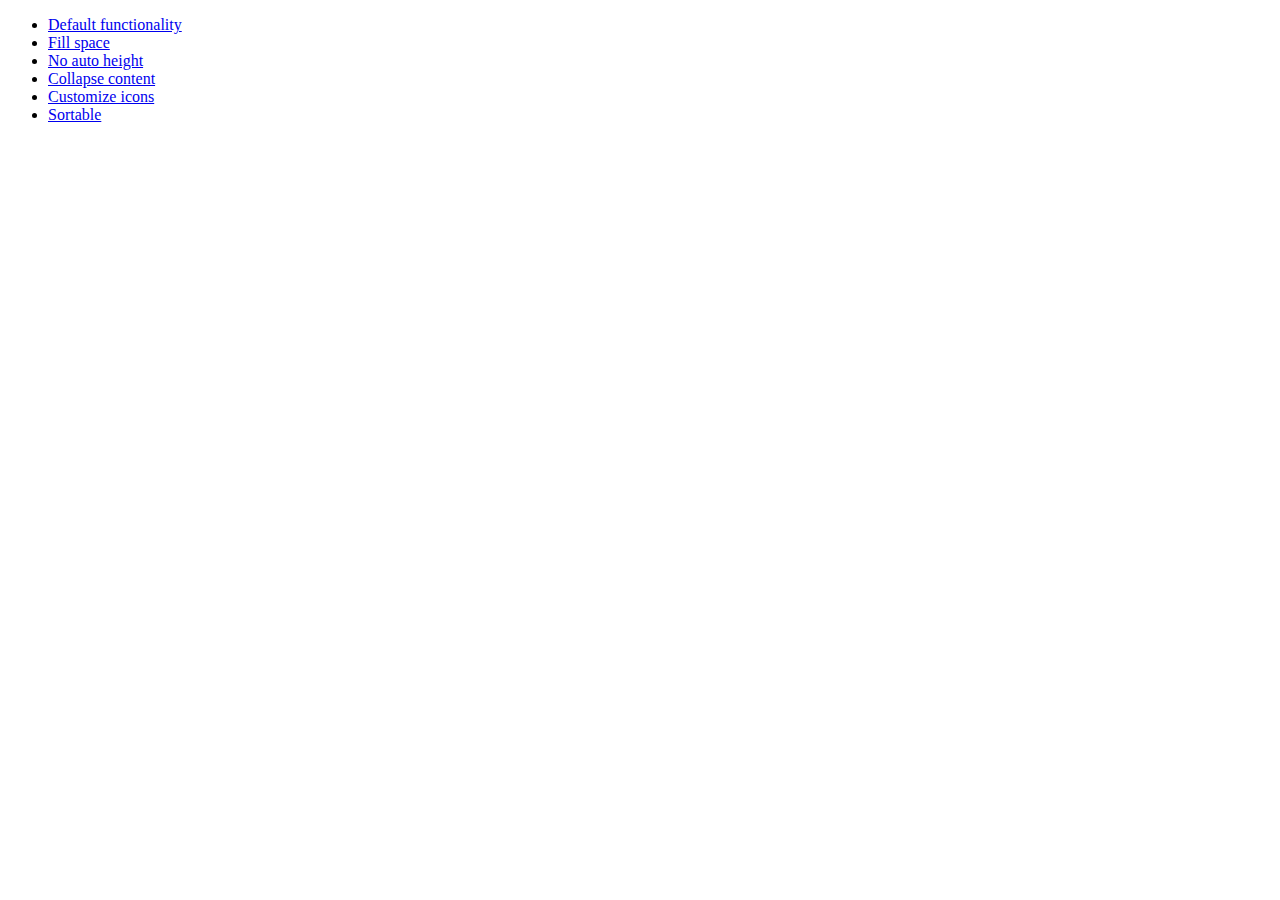
<file: first_job/drpro/lib/Minton/assets/libs/jquery-ui/demos/accordion/index.html>
<!doctype html>
<html lang="en">
<head>
	<meta charset="utf-8">
	<meta name="viewport" content="width=device-width, initial-scale=1">
	<title>jQuery UI Accordion Demos</title>
</head>
<body>

<ul>
	<li><a href="default.html">Default functionality</a></li>
	<li><a href="fillspace.html">Fill space</a></li>
	<li><a href="no-auto-height.html">No auto height</a></li>
	<li><a href="collapsible.html">Collapse content</a></li>
	<li><a href="custom-icons.html">Customize icons</a></li>
	<li><a href="sortable.html">Sortable</a></li>
</ul>

</body>
</html>
</file>
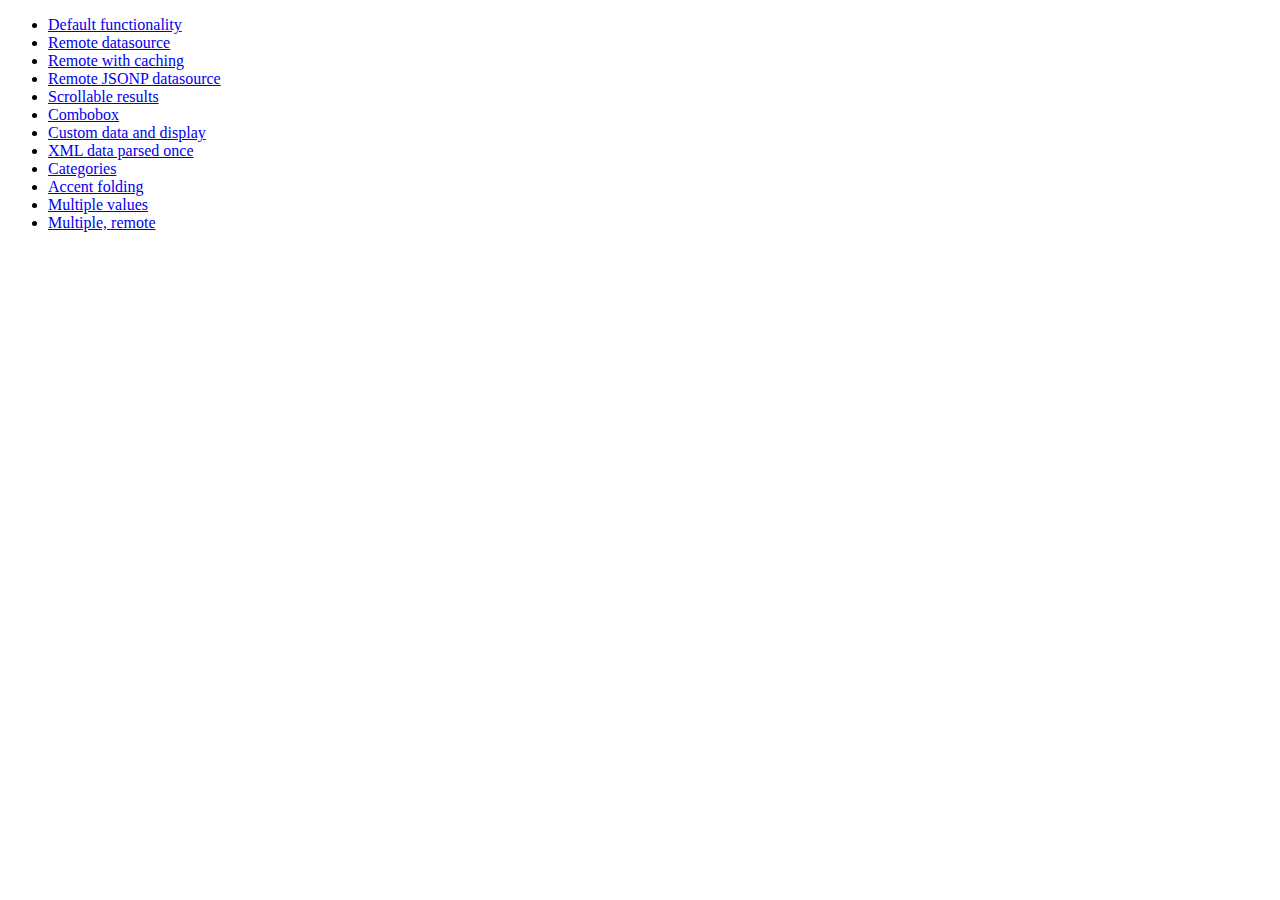
<file: first_job/drpro/lib/Minton/assets/libs/jquery-ui/demos/autocomplete/index.html>
<!doctype html>
<html lang="en">
<head>
	<meta charset="utf-8">
	<meta name="viewport" content="width=device-width, initial-scale=1">
	<title>jQuery UI Autocomplete Demos</title>
</head>
<body>

<ul>
	<li><a href="default.html">Default functionality</a></li>
	<li><a href="remote.html">Remote datasource</a></li>
	<li><a href="remote-with-cache.html">Remote with caching</a></li>
	<li><a href="remote-jsonp.html">Remote JSONP datasource</a></li>
	<li><a href="maxheight.html">Scrollable results</a></li>
	<li><a href="combobox.html">Combobox</a></li>
	<li><a href="custom-data.html">Custom data and display</a></li>
	<li><a href="xml.html">XML data parsed once</a></li>
	<li><a href="categories.html">Categories</a></li>
	<li><a href="folding.html">Accent folding</a></li>
	<li><a href="multiple.html">Multiple values</a></li>
	<li><a href="multiple-remote.html">Multiple, remote</a></li>
</ul>

</body>
</html>
</file>
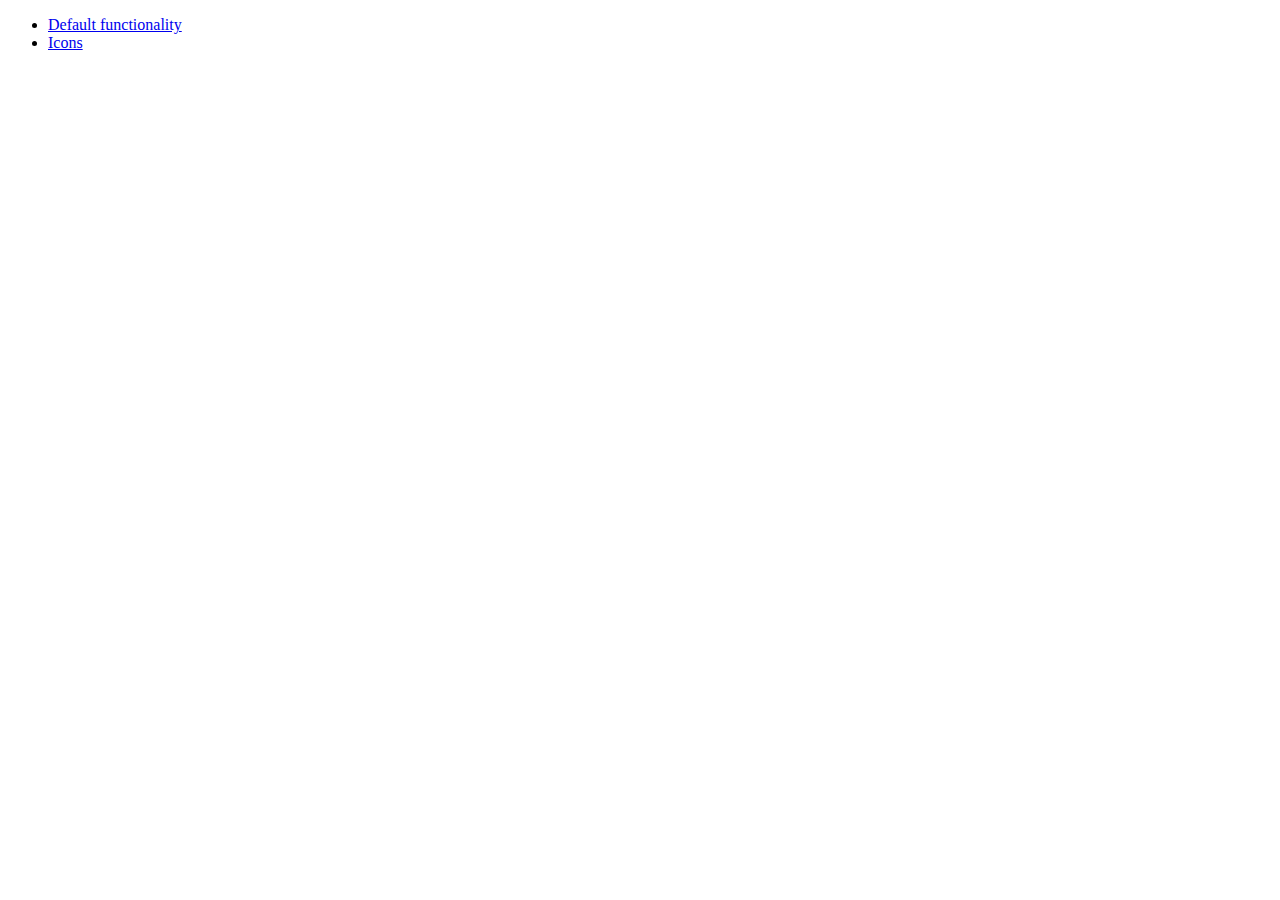
<file: first_job/drpro/lib/Minton/assets/libs/jquery-ui/demos/button/index.html>
<!doctype html>
<html lang="en">
<head>
	<meta charset="utf-8">
	<meta name="viewport" content="width=device-width, initial-scale=1">
	<title>jQuery UI Button Demos</title>
</head>
<body>

<ul>
	<li><a href="default.html">Default functionality</a></li>
	<li><a href="icons.html">Icons</a></li>
</ul>

</body>
</html>
</file>
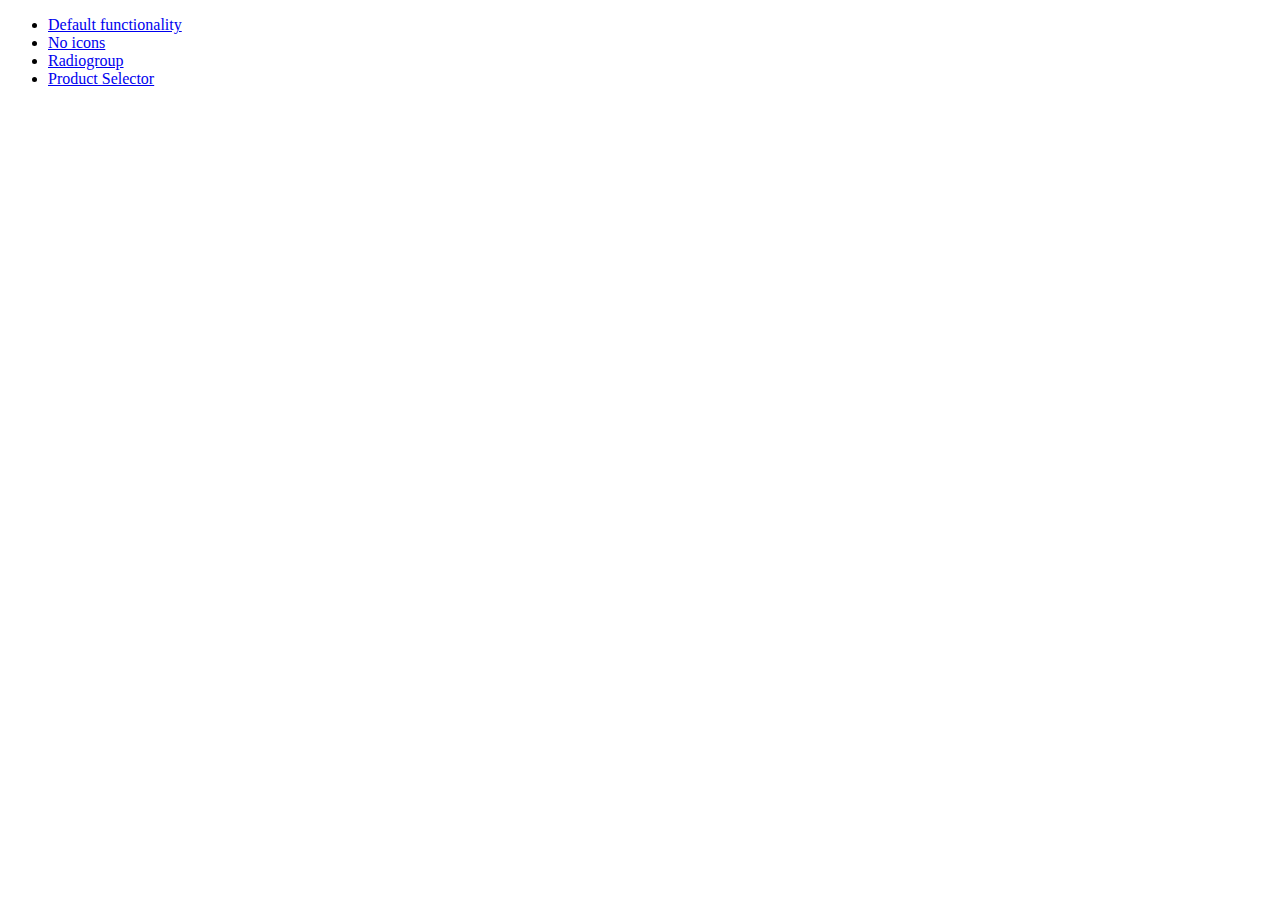
<file: first_job/drpro/lib/Minton/assets/libs/jquery-ui/demos/checkboxradio/index.html>
<!doctype html>
<html lang="en">
<head>
	<meta charset="utf-8">
	<meta name="viewport" content="width=device-width, initial-scale=1">
	<title>jQuery UI Checkboxradio Demos</title>
</head>
<body>

<ul>
	<li><a href="default.html">Default functionality</a></li>
	<li><a href="no-icons.html">No icons</a></li>
	<li><a href="radiogroup.html">Radiogroup</a></li>
	<li><a href="product-selector.html">Product Selector</a></li>
</ul>

</body>
</html>
</file>
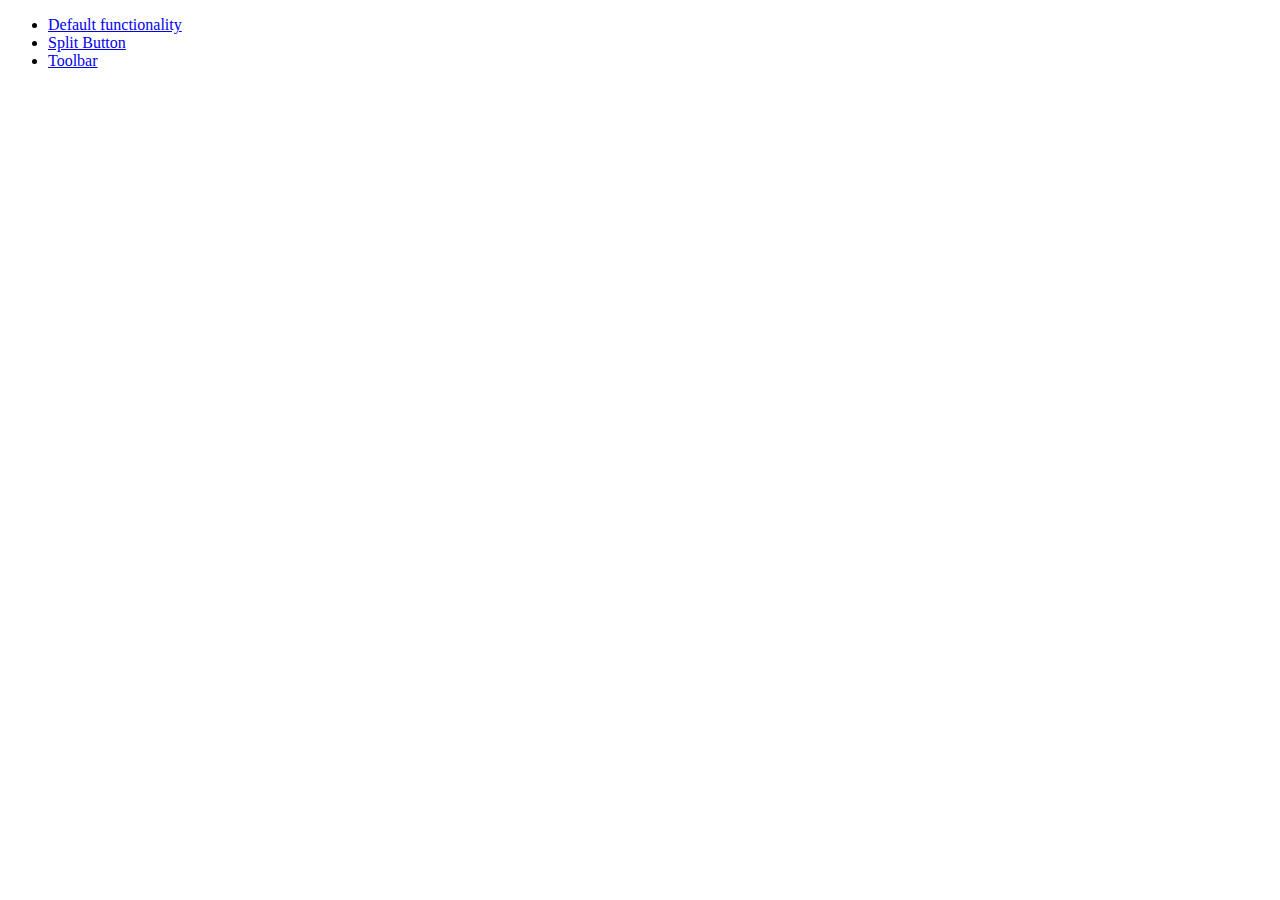
<file: first_job/drpro/lib/Minton/assets/libs/jquery-ui/demos/controlgroup/index.html>
<!doctype html>
<html lang="en">
<head>
	<meta charset="utf-8">
	<meta name="viewport" content="width=device-width, initial-scale=1">
	<title>jQuery UI Controlgroup Demos</title>
</head>
<body>

<ul>
	<li><a href="default.html">Default functionality</a></li>
	<li><a href="splitbutton.html">Split Button</a></li>
	<li><a href="toolbar.html">Toolbar</a></li>
</ul>

</body>
</html>
</file>
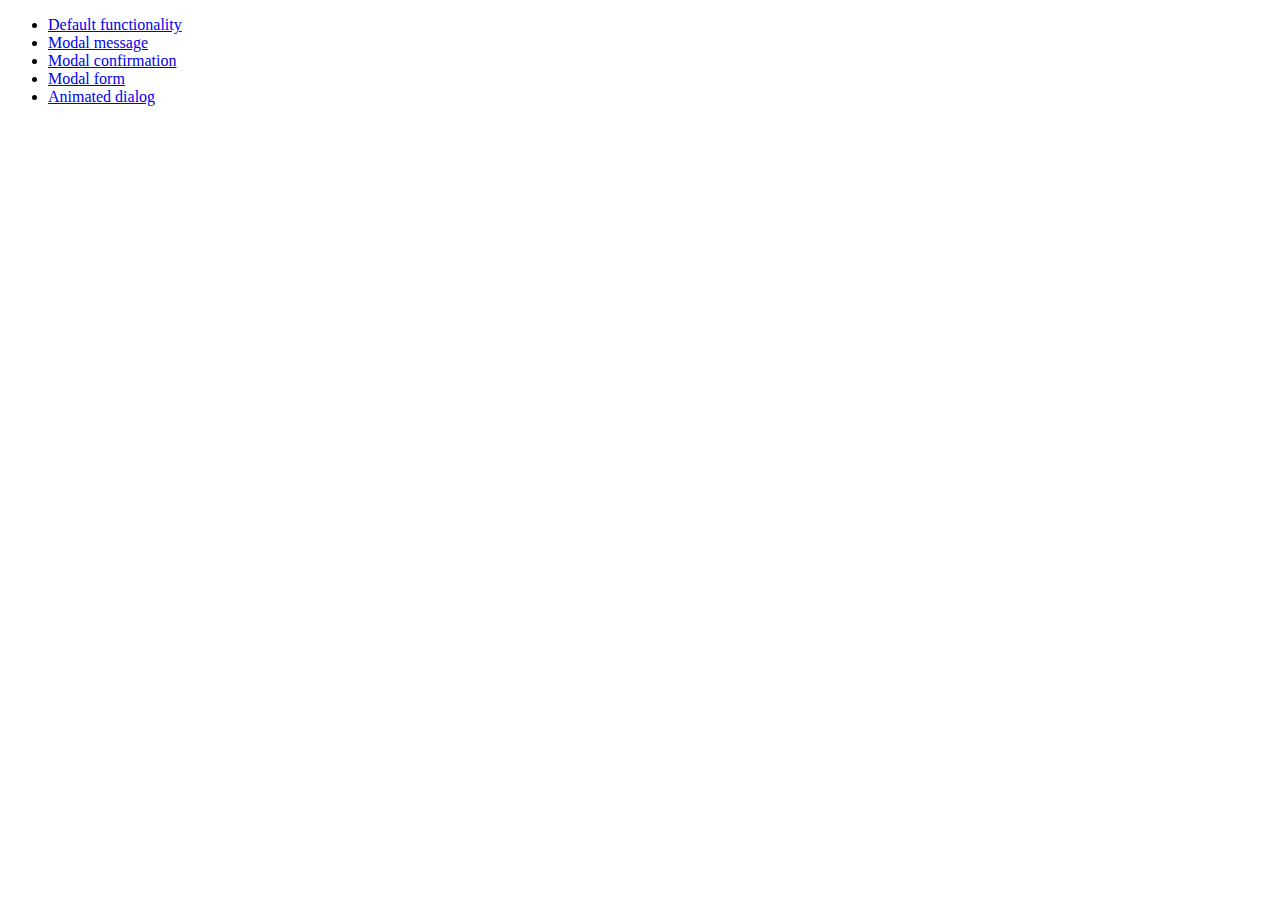
<file: first_job/drpro/lib/Minton/assets/libs/jquery-ui/demos/dialog/index.html>
<!doctype html>
<html lang="en">
<head>
	<meta charset="utf-8">
	<meta name="viewport" content="width=device-width, initial-scale=1">
	<title>jQuery UI Dialog Demos</title>
</head>
<body>

<ul>
	<li><a href="default.html">Default functionality</a></li>
	<li><a href="modal-message.html">Modal message</a></li>
	<li><a href="modal-confirmation.html">Modal confirmation</a></li>
	<li><a href="modal-form.html">Modal form</a></li>
	<li><a href="animated.html">Animated dialog</a></li>
</ul>

</body>
</html>
</file>
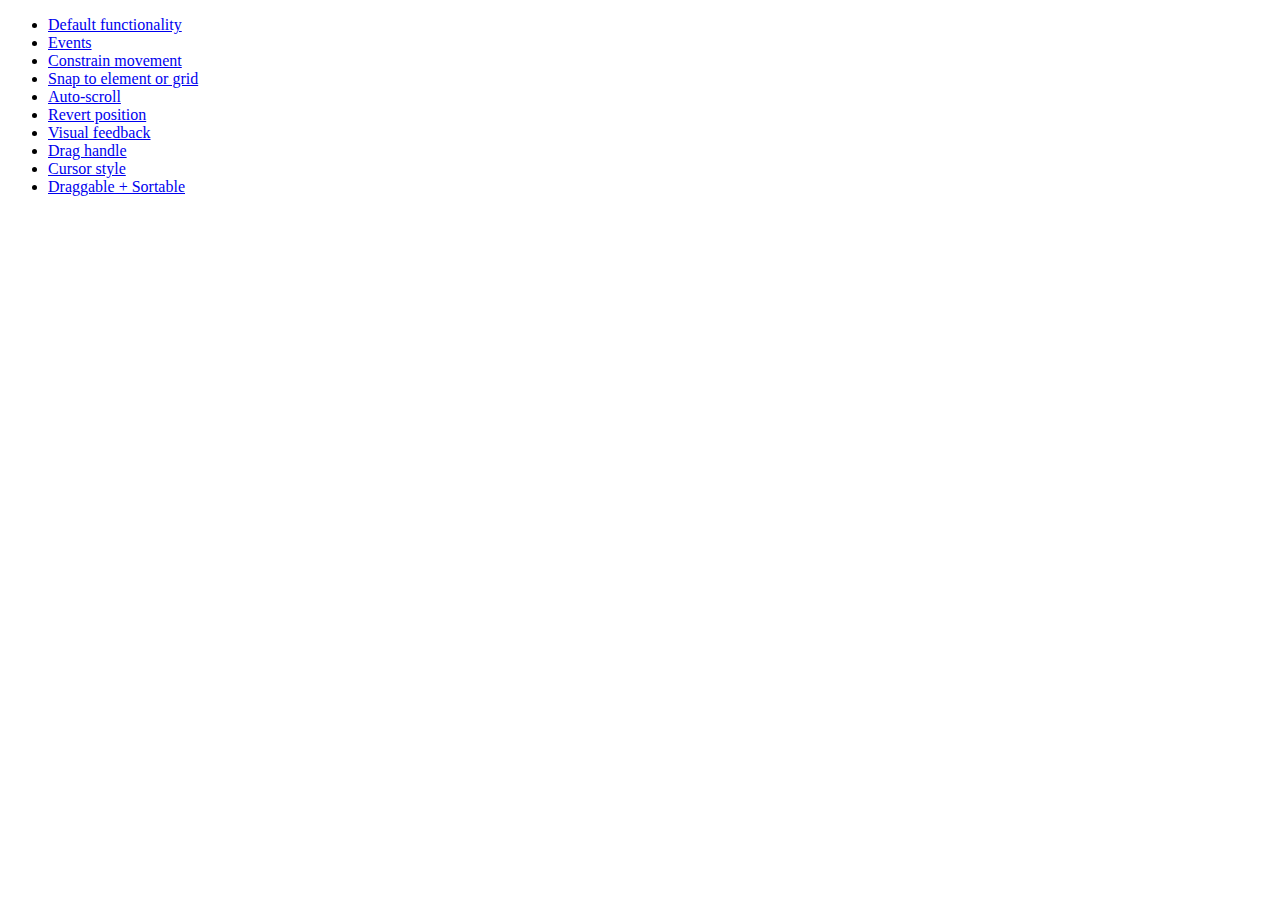
<file: first_job/drpro/lib/Minton/assets/libs/jquery-ui/demos/draggable/index.html>
<!doctype html>
<html lang="en">
<head>
	<meta charset="utf-8">
	<meta name="viewport" content="width=device-width, initial-scale=1">
	<title>jQuery UI Draggable Demos</title>
</head>
<body>

<ul>
	<li><a href="default.html">Default functionality</a></li>
	<li><a href="events.html">Events</a></li>
	<li><a href="constrain-movement.html">Constrain movement</a></li>
	<li><a href="snap-to.html">Snap to element or grid</a></li>
	<li><a href="scroll.html">Auto-scroll</a></li>
	<li><a href="revert.html">Revert position</a></li>
	<li><a href="visual-feedback.html">Visual feedback</a></li>
	<li><a href="handle.html">Drag handle</a></li>
	<li><a href="cursor-style.html">Cursor style</a></li>
	<li><a href="sortable.html">Draggable + Sortable</a></li>
</ul>

</body>
</html>
</file>
<file: first_job/drpro/styles/main_styles.css>
@charset "utf-8";
/* CSS Document */

/******************************

[Table of Contents]

1. Fonts
2. Body and some general stuff
3. Header
4. Menu
5. Home
6. Intro
7. Why
8. CTA
9. Services
10. Extra
11. Newsletter
12. Footer


******************************/

/***********
1. Fonts
***********/

@import url('https://fonts.googleapis.com/css?family=Montserrat:400,500,600,700,800,900');

/*********************************
2. Body and some general stuff
*********************************/

*
{
	margin: 0;
	padding: 0;
	-webkit-font-smoothing: antialiased;
	-webkit-text-shadow: rgba(0,0,0,.01) 0 0 1px;
	text-shadow: rgba(0,0,0,.01) 0 0 1px;
}
body
{
	font-family: 'Montserrat', sans-serif;
	font-size: 14px;
	font-weight: 400;
	background: #FFFFFF;
	color: #a5a5a5;
}
div
{
	display: block;
	position: relative;
	-webkit-box-sizing: border-box;
    -moz-box-sizing: border-box;
    box-sizing: border-box;
}
ul
{
	list-style: none;
	margin-bottom: 0px;
}
p
{
	font-family: 'Montserrat', sans-serif;
	font-size: 14px;
	line-height: 2.14;
	font-weight: 500;
	color: #828282;
	-webkit-font-smoothing: antialiased;
	-webkit-text-shadow: rgba(0,0,0,.01) 0 0 1px;
	text-shadow: rgba(0,0,0,.01) 0 0 1px;
}
p a
{
	display: inline;
	position: relative;
	color: inherit;
	border-bottom: solid 1px #ffa07f;
	-webkit-transition: all 200ms ease;
	-moz-transition: all 200ms ease;
	-ms-transition: all 200ms ease;
	-o-transition: all 200ms ease;
	transition: all 200ms ease;
}
p:last-of-type
{
	margin-bottom: 0;
}
a
{
	-webkit-transition: all 200ms ease;
	-moz-transition: all 200ms ease;
	-ms-transition: all 200ms ease;
	-o-transition: all 200ms ease;
	transition: all 200ms ease;
}
a, a:hover, a:visited, a:active, a:link
{
	text-decoration: none;
	-webkit-font-smoothing: antialiased;
	-webkit-text-shadow: rgba(0,0,0,.01) 0 0 1px;
	text-shadow: rgba(0,0,0,.01) 0 0 1px;
}
p a:active
{
	position: relative;
	color: #FF6347;
}
p a:hover
{
	color: #FFFFFF;
	background: #ffa07f;
}
p a:hover::after
{
	opacity: 0.2;
}
::selection
{
	background: rgba(87,204,195,0.75);
	color: #FFFFFF;
}
p::selection
{
	
}
h1{font-size: 60px;}
h2{font-size: 48px;}
h3{font-size: 36px;}
h4{font-size: 24px;}
h5{font-size: 18px;}
h1, h2, h3, h4, h5, h6
{
	font-family: 'Montserrat', sans-serif;
	-webkit-font-smoothing: antialiased;
	-webkit-text-shadow: rgba(0,0,0,.01) 0 0 1px;
	text-shadow: rgba(0,0,0,.01) 0 0 1px;
	line-height: 1.2;
	color: #404040;
}
h1::selection, 
h2::selection, 
h3::selection, 
h4::selection, 
h5::selection, 
h6::selection
{
	
}
.form-control
{
	color: #db5246;
}
section
{
	display: block;
	position: relative;
	box-sizing: border-box;
}
.clear
{
	clear: both;
}
.clearfix::before, .clearfix::after
{
	content: "";
	display: table;
}
.clearfix::after
{
	clear: both;
}
.clearfix
{
	zoom: 1;
}
.float_left
{
	float: left;
}
.float_right
{
	float: right;
}
.trans_200
{
	-webkit-transition: all 200ms ease;
	-moz-transition: all 200ms ease;
	-ms-transition: all 200ms ease;
	-o-transition: all 200ms ease;
	transition: all 200ms ease;
}
.trans_300
{
	-webkit-transition: all 300ms ease;
	-moz-transition: all 300ms ease;
	-ms-transition: all 300ms ease;
	-o-transition: all 300ms ease;
	transition: all 300ms ease;
}
.trans_400
{
	-webkit-transition: all 400ms ease;
	-moz-transition: all 400ms ease;
	-ms-transition: all 400ms ease;
	-o-transition: all 400ms ease;
	transition: all 400ms ease;
}
.trans_500
{
	-webkit-transition: all 500ms ease;
	-moz-transition: all 500ms ease;
	-ms-transition: all 500ms ease;
	-o-transition: all 500ms ease;
	transition: all 500ms ease;
}
.fill_height
{
	height: 100%;
}
.super_container
{
	width: 100%;
	overflow: hidden;
}
.prlx_parent
{
	overflow: hidden;
}
.prlx
{
	height: 130% !important;
}
.parallax-window
{
    min-height: 400px;
    background: transparent;
}
.parallax_background
{
	position: absolute;
	top: 0;
	left: 0;
	width: 100%;
	height: 100%;
}
.background_image
{
	position: absolute;
	top: 0;
	left: 0;
	width: 100%;
	height: 100%;
	background-repeat: no-repeat;
	background-size: cover;
	background-position: center center;
}
.nopadding
{
	padding: 0px !important;
}
.button
{
	height: 46px;
	border-radius: 20px;
}
.button a
{
	display: block;
	padding-left: 40px;
	padding-right: 36px;
	line-height: 42px;
	font-size: 14px;
	text-transform: uppercase;
	font-weight: 600;
}
.button_1
{
	background: #fd556d;
	border: solid 2px transparent;
}
.button_1 a
{
	color: #FFFFFF;
}
.button_1:hover
{
	background: transparent;
	border: solid 2px #fd556d;
}
.button_1:hover a
{
	color: #fd556d;
}
.button_2
{
	background: transparent;
	border: solid 2px #57ccc3;
}
.button_2 a
{
	color: #57ccc3;
}
.button_2:hover
{
	background: #57ccc3;
}
.button_2:hover a
{
	color: #FFFFFF;
}
.section_subtitle
{
	font-size: 18px;
	font-weight: 500;
	color: #a6abb2;
	line-height: 0.75;
}
.section_title
{
	margin-top: 9px;
}
.intro_text
{
	margin-top: 32px;
}

/*********************************
3. Header
*********************************/

.header
{
	position: fixed;
	top: 0;
	left: 0;
	width: 100vw;
	z-index: 100;
	background: #FFFFFF;
}
.header_content
{
	width: 100%;
	height: 117px;
	padding-left: 100px;
	padding-right: 102px;
}
.header.scrolled .header_content
{
	height: 75px;
	box-shadow: 0px 5px 15px rgba(87,204,195,0.15);
}
.logo a > div:first-child
{
	font-size: 30px;
	font-weight: 700;
	line-height: 0.75;
	color: #353535;
}
.logo a > div:first-child span
{
	color: #57ccc3;
	margin-left: 7px;
}
.logo a > div:last-child
{
	font-size: 12px;
	color: #969696;
	font-weight: 500;
	line-height: 0.75;
	margin-top: 6px;
}
.main_nav
{
	margin-left: 226px;
}
.main_nav ul li a
{
	font-size: 15px;
	font-weight: 600;
	color: #404040;
	white-space: nowrap;
}
.main_nav ul li a:hover,
.main_nav ul li.active a
{
	color: #57ccc3;
}
.main_nav ul li:not(:last-child)
{
	margin-right: 33px;
}
.work_hours
{
	font-size: 15px;
	font-weight: 600;
	color: #404040;
	margin-right: 26px;
	white-space: nowrap;
}
.header_phone
{
	height: 46px;
	border-radius: 20px;
	background: #57ccc3;
	padding-left: 40px;
	padding-right: 36px;
	line-height: 46px;
	font-size: 14px;
	font-weight: 600;
	color: #FFFFFF;
	margin-right: 12px;
}
.header_phone::selection
{
	background: rgba(64,64,64,0.75);
}
.header_button
{
	margin-right: 16px;
}
.social ul li
{
	width: 34px;
	height: 34px;
	border-radius: 50%;
	background: #e6ebf1;
	-webkit-transition: all 200ms ease;
	-moz-transition: all 200ms ease;
	-ms-transition: all 200ms ease;
	-o-transition: all 200ms ease;
	transition: all 200ms ease;
}
.social ul li:hover
{
	background: #57ccc3;
}
.social ul li:hover a i
{
	color: #FFFFFF;
}
.social ul li:not(:last-of-type)
{
	margin-right: 15px;
}
.social ul li a
{
	display: block;
	width: 100%;
	height: 100%;
	line-height: 34px;
	text-align: center;
}
.social ul li a i
{
	font-size: 16px;
	color: #404040;
	-webkit-transition: all 200ms ease;
	-moz-transition: all 200ms ease;
	-ms-transition: all 200ms ease;
	-o-transition: all 200ms ease;
	transition: all 200ms ease;
}
.hamburger
{
	display: none;
	cursor: pointer;
	border: solid 1px transparent;
	border-radius: 7px;
	-webkit-transition: all 200ms ease;
	-moz-transition: all 200ms ease;
	-ms-transition: all 200ms ease;
	-o-transition: all 200ms ease;
	transition: all 200ms ease;
}
.hamburger:hover
{
	border: solid 1px rgba(0,0,0,0.05);
}
.hamburger i
{
	font-size: 20px;
	color: #404040;
	padding-top: 5px;
	padding-bottom: 5px;
	padding-left: 7px;
	padding-right: 7px;
}

/*********************************
4. Menu
*********************************/

.menu
{
	position: fixed;
	top: 0;
	right: -350px;
	width: 350px;
	height: 100vh;
	background: #57ccc3;
	z-index: 102;
	padding-left: 30px;
	padding-right: 30px;
	padding-top: 50px;
}
.menu.active
{
	right: 0;
}
.menu_overlay
{
	position: fixed;
	top: 0;
	right: 0;
	width: 100vw;
	height: 100vh;
	background: rgba(255,255,255,0.75);
	z-index: 101;
	visibility: hidden;
	opacity: 0;
}
.menu_overlay.active
{
	visibility: visible;
	opacity: 1;
}
.menu_close_container
{
	position: absolute;
    top: 41px;
    left: 28px;
    width: 18px;
    height: 18px;
    transform-origin: center center;
    -webkit-transform: rotate(45deg);
    -moz-transform: rotate(45deg);
    -ms-transform: rotate(45deg);
    -o-transform: rotate(45deg);
    transform: rotate(45deg);
    cursor: pointer;
    z-index: 1;
}
.menu_close
{
    width: 100%;
    height: 100%;
    transform-style: preserve-3D;
}
.menu_close div
{
    width: 100%;
    height: 2px;
    background: #FFFFFF;
    top: 8px;
    -webkit-transition: all 200ms ease;
    -moz-transition: all 200ms ease;
    -ms-transition: all 200ms ease;
    -o-transition: all 200ms ease;
    transition: all 200ms ease;
}
.menu_close div:last-of-type
{
    -webkit-transform: rotate(90deg) translateX(-2px);
    -moz-transform: rotate(90deg) translateX(-2px);
    -ms-transform: rotate(90deg) translateX(-2px);
    -o-transform: rotate(90deg) translateX(-2px);
    transform: rotate(90deg) translateX(-2px);
    transform-origin: center;
}
.menu_close:hover div
{
    background: #1befc5;
}
.menu_nav
{
	margin-top: 75px;
}
.menu_nav ul li:not(:last-child)
{
	margin-bottom: 1px;
}
.menu_nav ul li a
{
	font-size: 24px;
	font-weight: 500;
	color: rgba(255,255,255,0.75);
}
.menu_nav ul li a:hover
{
	color: #1befc5;
}
.menu_social
{
	position: absolute;
	bottom: 30px;
	left: 30px;
}
.menu_social ul li:hover
{
	background: #404040;
}
.menu_social ul li:hover a i
{
	color: #FFFFFF;
}
.menu_extra
{
	margin-top: 50px;
}
.menu_extra > div:not(:last-child)
{
	margin-bottom: 5px;
}
.menu_link,
.menu_link a
{
	font-size: 13px;
	font-weight: 500;
	color: rgba(255,255,255,0.75);
}
.menu_link a:hover
{
	color: #FFFFFF;
}

/*********************************
5. Home
*********************************/

.home
{
	width: 100%;
	height: 768px;
	margin-top: 117px;
}
.home_slider_container
{
	width: 100%;
	height: 100%;
}
.home_container
{
	position: absolute;
	top: 50%;
	-webkit-transform: translateY(-50%);
	-moz-transform: translateY(-50%);
	-ms-transform: translateY(-50%);
	-o-transform: translateY(-50%);
	transform: translateY(-50%);
	left: 0;
	width: 100%;
}
.home_content
{
	max-width: 550px;
}
.home_subtitle
{
	font-size: 30px;
	color: #57ccc3;
	font-weight: 600;
	line-height: 1.1;
}
.home_title
{
	font-size: 60px;
	color: #404040;
	line-height: 1.2;
	font-weight: 500;
	margin-top: -2px;
}
.home_text
{
	margin-top: 11px;
}
.home_buttons
{
	margin-top: 36px;
}
.home_buttons > div:not(:last-child)
{
	margin-right: 10px;
}
.home_slider_dots
{
	position: absolute;
	bottom: 53px;
	left: calc((100vw - 1140px) / 2);
	z-index: 1;
}
.home_slider_custom_dot
{
	width: 8px;
	height: 8px;
	background: #b4b4b4;
	border-radius: 50%;
	cursor: pointer;
}
.home_slider_custom_dot.active,
.home_slider_custom_dot:hover
{
	background: #57ccc3;
}
.home_slider_custom_dot:not(:last-child)
{
	margin-right: 8px;
}

/*********************************
6. Intro
*********************************/

.intro
{
	width: 100%;
	background: #FFFFFF;
	padding-top: 89px;
	padding-bottom: 90px;
}
.intro_content
{
	padding-top: 30px;
}
.milestones
{
	margin-top: 85px;
}
.milestone_counter
{
	font-size: 36px;
	font-weight: 700;
	color: #57ccc3;
	line-height: 0.75;
}
.milestone_text
{
	font-size: 18px;
	font-weight: 600;
	color: #404040;
	line-height: 1.5;
	margin-top: 5px;
}
.intro_form_container
{
	width: 100%;
	background: #FFFFFF;
	padding-left: 33px;
	padding-right: 34px;
	padding-bottom: 63px;
	padding-top: 136px;
	box-shadow: 0px 25px 38px rgba(0,0,0,0.2);
}
.intro_form_title
{
	position: absolute;
	top: 0;
	left: 0;
	width: 336px;
	height: 80px;
	background: #57ccc3;
	line-height: 80px;
	text-align: center;
	font-size: 24px;
	font-weight: 600;
	color: #FFFFFF;
}
.intro_form
{
	width: 100%;
}
.intro_input
{
	width: calc((100% - 15px) / 2);
	height: 62px;
	background: transparent;
	border: solid 2px #e6ebf1;
	margin-bottom: 18px;
	padding-left: 25px;
	outline: none;
	font-size: 15px;
	color: #404040;
	font-weight: 500;
	-webkit-transition: all 200ms ease;
	-moz-transition: all 200ms ease;
	-ms-transition: all 200ms ease;
	-o-transition: all 200ms ease;
	transition: all 200ms ease;
}
.intro_select
{
	-webkit-appearance: none;
    -moz-appearance: none;
    -ms-appearance: none;
    -o-appearance: none;
    appearance: none;
    -webkit-box-shadow: 0px 0px 0px rgba(0, 0, 0, 0);
    -webkit-user-select: none;
    font-size: 14px !important;
	font-weight: 400 !important;
	font-style: italic;
	color: #a09f9f !important;
	cursor: pointer;
}
.intro_select.selected
{
	font-size: 15px !important;
	color: #404040 !important;
	font-weight: 500 !important;
	font-style: normal !important;
}
.intro_select option
{
	color: #404040;
}
.intro_input:focus,
.intro_input:hover
{
	border: solid 2px #57ccc3;
}
.intro_input::-webkit-input-placeholder
{
	font-size: 14px !important;
	font-weight: 400 !important;
	font-style: italic;
	color: #a09f9f !important;
}
.intro_input:-moz-placeholder
{
	font-size: 14px !important;
	font-weight: 400 !important;
	font-style: italic;
	color: #a09f9f !important;
}
.intro_input::-moz-placeholder
{
	font-size: 14px !important;
	font-weight: 400 !important;
	font-style: italic;
	color: #a09f9f !important;
} 
.intro_input:-ms-input-placeholder
{ 
	font-size: 14px !important;
	font-weight: 400 !important;
	font-style: italic;
	color: #a09f9f !important;
}
.intro_input::input-placeholder
{
	font-size: 14px !important;
	font-weight: 400 !important;
	font-style: italic;
	color: #a09f9f !important;
}
.intro_button
{
	width: 100%;
	font-size: 14px;
	font-weight: 700;
	color: #FFFFFF;
	text-transform: uppercase;
	border: solid 2px transparent;
	cursor: pointer;
}
.intro_button:hover
{
	background: transparent;
	border: solid 2px #fd556d;
	color: #fd556d;
}

/*********************************
7. Why
*********************************/

.why
{
	width: 100%;
	background: #eff3f7;
}
.why_content
{
	padding-top: 102px;
	padding-bottom: 90px;
}
.why_text
{
	margin-top: 33px;
}
.why_list
{
	margin-top: 37px;
}
.why_list ul li:not(:last-of-type)
{
	margin-bottom: 31px;
}
.icon_container
{
	width: 61px;
	height: 61px;
	border-radius: 50%;
	background: #6bdbd2;
}
.icon
{
	width: 32px;
	height: 32px;
}
.icon img
{
	max-width: 100%;
}
.why_list_content
{
	padding-left: 37px;
}
.why_list_title
{
	font-size: 18px;
	font-weight: 600;
	color: #404040;
	line-height: 1.2;
}
.why_list_text
{
	font-size: 14px;
	font-weight: 500;
	color: #868686;
}
.why_image_container
{
	width: 100%;
	height: 100%;
}
.why_image
{
	position: absolute;
	bottom: 0;
	right: 0;
}

/*********************************
8. CTA
*********************************/

.cta
{
	width: 100%;
	background: #fd556d;
	padding-top: 49px;
	padding-bottom: 46px;
}
.cta_title
{
	font-size: 36px;
	font-weight: 600;
	color: #FFFFFF;
	line-height: 1.2;
}
.cta_text
{
	font-size: 14px;
	font-weight: 500;
	color: #FFFFFF;
	line-height: 2;
	margin-top: -1px;
}
.cta_phone
{
	height: 59px;
	padding-left: 24px;
	padding-right: 25px;
	line-height: 59px;
	text-align: center;
	font-size: 30px;
	font-weight: 600;
	color: #fff;
	background: #ee4860;
	border-radius: 19px;
	white-space: nowrap;
}

/*********************************
9. Services
*********************************/

.services
{
	background: #FFFFFF;
	padding-top: 91px;
	padding-bottom: 25px;
}
.services_row
{
	margin-top: 68px;
}
.service_col
{
	margin-bottom: 55px;
}
.service_title
{
	font-size: 20px;
	font-weight: 600;
	color: #404040;
	line-height: 1.2;
	margin-top: 17px;
}
.service_text
{
	margin-top: 21px;
}

/*********************************
10. Extra
*********************************/

.extra
{
	padding-top: 54px;
	padding-bottom: 53px;
}
.extra_container
{
	
}
.extra_content
{
	background: #FFFFFF;
	width: 393px;
	padding-top: 74px;
	padding-left: 46px;
	padding-right: 30px;
	padding-bottom: 63px;
	box-shadow: 0px 25px 38px rgba(0,0,0,0.2);
}
.extra_disc > div:first-child
{
	font-size: 60px;
	font-weight: 700;
	color: #6bdbd2;
	line-height: 0.75;
}
.extra_disc > div:last-child
{
	font-size: 24px;
	font-weight: 500;
	color: #979797;
	line-height: 0.75;
}
.extra_disc > div:first-child span
{
	display: inline-block;
	font-size: 36px;
	font-weight: 400;
	vertical-align: super;
}
.extra_title
{
	font-size: 72px;
	font-weight: 600;
	color: #404040;
	margin-top: 16px;
	line-height: 1.11;
}
.extra_text
{
	margin-top: 20px;
}
.extra_link
{
	display: inline-block;
	margin-top: 47px;
}

/*********************************
11. Newsletter
*********************************/

.newsletter
{
	padding-top: 56px;
	padding-bottom: 82px;
}
.newsletter_title
{
	font-size: 30px;
	font-weight: 500;
	color: #fff;
	line-height: 1.2;
}
.newsletter_row
{
	margin-top: 54px;
}
.newsletter_input
{
	width: calc(100% - 150px);
	height: 46px;
	background: transparent;
	border: solid 2px #e6ebf1;
	color: #FFFFFF;
	padding-left: 34px;
	outline: none;
}
.newsletter_input::-webkit-input-placeholder
{
	font-size: 14px !important;
	font-weight: 400 !important;
	font-style: italic;
	color: #FFFFFF !important;
}
.newsletter_input:-moz-placeholder
{
	font-size: 14px !important;
	font-weight: 400 !important;
	font-style: italic;
	color: #FFFFFF !important;
}
.newsletter_input::-moz-placeholder
{
	font-size: 14px !important;
	font-weight: 400 !important;
	font-style: italic;
	color: #FFFFFF !important;
} 
.newsletter_input:-ms-input-placeholder
{ 
	font-size: 14px !important;
	font-weight: 400 !important;
	font-style: italic;
	color: #FFFFFF !important;
}
.newsletter_input::input-placeholder
{
	font-size: 14px !important;
	font-weight: 400 !important;
	font-style: italic;
	color: #FFFFFF !important;
}
.newsletter_button
{
	position: absolute;
	top: 0;
	right: 0;
	width: 167px;
	height: 46px;
	border-radius: 19px;
	background: #fd556d;
	cursor: pointer;
	border: none;
	outline: none;
	font-size: 14px;
	font-weight: 600;
	color: #fff;
	text-transform: uppercase;
}

/*********************************
12. Footer
*********************************/

.footer
{
	display: block;
	position: relative;
	background: #26292d;
}
.footer_content
{
	padding-top: 94px;
	padding-bottom: 51px;
}
.footer_about
{
	padding-top: 19px;
}
.footer_logo a > div:first-child
{
	font-size: 30px;
	font-weight: 700;
	line-height: 0.75;
	color: #FFFFFF;
}
.footer_logo a > div:first-child span
{
	color: #57ccc3;
	margin-left: 7px;
}
.footer_logo a > div:last-child
{
	font-size: 12px;
	color: #969696;
	font-weight: 500;
	line-height: 0.75;
	margin-top: 6px;
}
.footer_about_text
{
	margin-top: 42px;
}
.footer_about_text p
{
	color: #868686;
}
.footer_title
{
	font-size: 16px;
	font-weight: 500;
	color: #FFFFFF;
	line-height: 1.2;
}
.footer_contact
{
	padding-top: 40px;
}
.contact_list
{
	margin-top: 44px;
}
.contact_list li
{
	font-size: 15px;
	font-weight: 500;
	color: #878787;
}
.contact_list li:not(:last-child)
{
	margin-bottom: 12px;
}
.footer_location
{
	padding-top: 40px;
}
.locations_list
{
	max-width: 180px;
	margin-top: 42px;
}
.locations_list li
{
	line-height: 1.6;
}
.locations_list li:not(:last-child)
{
	margin-bottom: 19px;
}
.location_title
{
	font-size: 15px;
	font-weight: 500;
	color: #57ccc3;
}
.location_text
{
	margin-top: 13px;
}
.opening_hours
{
	left: -32px;
	width: calc(100% + 67px);
	padding-left: 32px;
	padding-right: 35px;
	padding-top: 38px;
	padding-bottom: 40px;
	border: solid 2px #4d5157;
}
.opening_hours_list
{
	margin-top: 44px;
}
.opening_hours_list li
{
	white-space: nowrap;
}
.opening_hours_list li:not(:last-child)
{
	margin-bottom: 9px;
}
.footer_bar
{
	width: 100%;
	background: #181a1d;
}
.footer_bar_content
{
	height: 49px;
}
.copyright
{
	font-size: 12px;
	font-weight: 500;
	color: #646464;
}
.footer_nav ul li:not(:last-child)
{
	margin-right: 29px;
}
.footer_nav ul li a
{
	font-size: 12px;
	font-weight: 500;
	color: #818181;
}
.footer_nav ul li a:hover
{
	color: #57ccc3;
}
</file>
<file: first_job/drpro/styles/responsive.css>
@charset "utf-8";
/* CSS Document */

/******************************

[Table of Contents]

1. 1600px
2. 1440px
3. 1280px
4. 1199px
5. 1024px
6. 991px
7. 959px
8. 880px
9. 768px
10. 767px
11. 539px
12. 479px
13. 400px

******************************/

/************
1. 1840px
************/

@media only screen and (max-width: 1840px)
{
	.main_nav
	{
	    margin-left: 143px;
	}
}

/************
1. 1760px
************/

@media only screen and (max-width: 1760px)
{
	.work_hours
	{
	    display: none;
	}
}

/************
1. 1600px
************/

@media only screen and (max-width: 1600px)
{
	.main_nav
	{
		margin-left: 54px;
	}
}

/************
2. 1440px
************/

@media only screen and (max-width: 1440px)
{
	.header_phone
	{
		display: none;
	}
}

/************
3. 1380px
************/

@media only screen and (max-width: 1380px)
{
	
}

/************
3. 1280px
************/

@media only screen and (max-width: 1280px)
{
	.main_nav ul li:not(:last-child)
	{
		margin-right: 29px;
	}
}

/************
4. 1199px
************/

@media only screen and (max-width: 1199px)
{
	.header_button
	{
		display: none;
	}
	.home_slider_dots
	{
		left: calc((100vw - 930px) / 2);
	}
}

/************
4. 1100px
************/

@media only screen and (max-width: 1100px)
{
	
}

/************
5. 1024px
************/

@media only screen and (max-width: 1024px)
{
	
}

/************
6. 991px
************/

@media only screen and (max-width: 991px)
{
	.main_nav,
	.header_social
	{
		display: none;
	}
	.home_slider_dots
	{
		left: calc((100vw - 690px) / 2);
	}
	.hamburger
	{
		display: block;
	}
	.intro_form_container
	{
		margin-top: 102px;
	}
	.why_image
	{
		position: relative;
		bottom: auto;
		right: auto;
	}
	.why_content
	{
		padding-bottom: 60px;
	}
	.why_image img
	{
		max-width: 100%;
	}
	.cta_phone
	{
		margin-top: 33px;
	}
	.footer_col:not(:last-child)
	{
		margin-bottom: 80px;
	}
	.footer_location,
	.footer_contact
	{
		padding-top: 0;
	}
}

/************
7. 959px
************/

@media only screen and (max-width: 959px)
{
	
}

/************
8. 880px
************/

@media only screen and (max-width: 880px)
{
	
}

/************
9. 768px
************/

@media only screen and (max-width: 768px)
{
	
}

/************
10. 767px
************/

@media only screen and (max-width: 767px)
{
	.home_slider_dots
	{
		left: calc((100vw - 510px) / 2);
	}
	.home_content
	{
		max-width: 100%;
	}
	.home_title
	{
		font-size: 48px;
	}
	.home_subtitle
	{
		font-size: 24px;
	}
	.milestone_col:not(:last-child)
	{
		margin-bottom: 50px;
	}
	.extra_content
	{
		width: 100%;
	}
	.footer_bar_content
	{
		height: auto;
		padding-top: 30px;
		padding-bottom: 30px;
	}
	.footer_nav
	{
		margin-top: 15px;
	}
}

/************
11. 575px
************/

@media only screen and (max-width: 575px)
{
	p
	{
		font-size: 13px;
	}
	h2
	{
		font-size: 36px;
	}
	.header.scrolled .header_content,
	.header_content
	{
		height: 60px;
	}
	.home
	{
		margin-top: 60px;
		height: calc(100vh - 60px)
	}
	.logo a > div:first-child
	{
		font-size: 24px;
	}
	.logo a > div:last-child
	{
		font-size: 10px;
	}
	.section_subtitle
	{
		font-size: 16px;
	}
	.header_content
	{
		padding-left: 15px;
		padding-right: 30px;
	}
	.button
	{
		height: 40px;
	}
	.button a
	{
		font-size: 12px;
		line-height: 36px;
		padding-left: 31px;
		padding-right: 30px;
	}
	.home_slider_dots
	{
		display: none !important;
	}
	.home_subtitle
	{
		font-size: 18px;
	}
	.home_title
	{
		font-size: 36px;
	}
	.cta_title
	{
		font-size: 28px;
	}
	.cta_phone
	{
		font-size: 24px;
	}
	.extra_disc > div:first-child
	{
		font-size: 48px;
	}
	.extra_disc > div:last-child
	{
		font-size: 20px;
	}
	.extra_title
	{
		font-size: 56px;
	}
	.newsletter
	{
		padding-bottom: 67px;
	}
	.newsletter_row
	{
		margin-top: 39px;
	}
	.newsletter_title
	{
		font-size: 24px;
	}
	.newsletter_input
	{
		width: calc(100% - 120px);
		height: 40px;
	}
	.newsletter_input::-webkit-input-placeholder
	{
		font-size: 13px !important;
	}
	.newsletter_input:-moz-placeholder
	{
		font-size: 13px !important;
	}
	.newsletter_input::-moz-placeholder
	{
		font-size: 13px !important;
	} 
	.newsletter_input:-ms-input-placeholder
	{ 
		font-size: 13px !important;
	}
	.newsletter_input::input-placeholder
	{
		font-size: 13px !important;
	}
	.newsletter_button
	{
		width: 142px;
		height: 40px;
		font-size: 12px;
	}
	.opening_hours
	{
		left: auto;
		width: 100%;
	}
}

/************
11. 539px
************/

@media only screen and (max-width: 539px)
{
	
}

/************
12. 480px
************/

@media only screen and (max-width: 480px)
{
	
}

/************
13. 479px
************/

@media only screen and (max-width: 479px)
{
	
}

/************
14. 400px
************/

@media only screen and (max-width: 400px)
{
	
}
</file>
<file: first_job/drpro/css/index.css>
.col-1,
.col-10 {
    box-sizing: border-box;
    padding-left: 0;
    padding-right: 0;
}

:is(#time, #way, #prize-title, #prize, #draw, #receive, #notes) :is(.center-div.col-10) {
    padding: calc(5vw * var(--bs-var)) calc(10vw * var(--bs-var));
}

:is(#mission, #winner) .center-div.col-10 {
    padding: calc(5vw * var(--bs-var)) calc(15vw * var(--bs-var));
}


:is(#way, #draw, #receive, #notes) :is(.card) {
    padding: calc(4vw * var(--bs-var)) calc(6vw * var(--bs-var));
}

:is(#time, #way, #prize, #draw, #receive, #notes) :is(.title) {
    margin: 0 0 calc(4vw * var(--bs-var)) 0;
}

:is(#winner, #mission-title) .title {
    margin-bottom: calc(4vw * var(--bs-var));
}



/* 活動獎品 */

/* 活動任務 */


/* 中獎名單 */

#winner .table thead tr th {
    padding: calc(.7vw * var(--bs-var)) calc(1vw * var(--bs-var));
}

#winner .winnerUnit td {
    padding: calc(1vw * var(--bs-var)) calc(1vw * var(--bs-var));
}

/* footer */
</file>
<file: first_job/drpro/css/bar.css>
﻿#bar {
  --primary: #103741;
  --background: #FFFFFF;
  --white: #fff;
}

#bar .center-div.col-10 {
  margin: auto;
  background: var(--background);
  color: var(--primary);
}

#bar .navbar {
  padding: calc(2.25vw * var(--bs-var)) calc(3.47vw * var(--bs-var));
}


#bar .navbar-brand {
  margin: 0;
  padding: 0;
}

#bar .image-item img {
  width: calc(8.5vw * var(--bs-var));
  height: calc(3.81vw * var(--bs-var));
}


#bar .navbar-toggler {
  color: #000000;
  border: 1px solid #F4F4F5;
  padding: calc(1.73vw * var(--bs-var));
}

#bar .navbar-toggler .fa-bars:before {
  width: calc(3.99vw * var(--bs-var));
  height: calc(2.77vw * var(--bs-var));
}


/* 以上手機 */


#bar .btnLogin {
  background: #EA6170;
  padding: 6px 10px;
  border-radius: 99px;
}

#bar .fa-user {
  border: 1px solid var(--white);
  color: var(--white) !important;
  border-radius: 99px;
  padding: 2px 3px;
  font-size: 10px;
}

#bar .login-text {
  font-size: 10px;
  font-weight: bold;
  color: var(--white) !important;
  letter-spacing: 2px;
}

#bar .nav-link {
  font-size: 12px;
  font-weight: bold;
  color: var(--primary);
}

#bar .nav-link.active {
  color: #57CCC3;
}



@media (min-width:576px) {/*平板*/

  #bar .navbar {
    padding: calc(1.69vw * var(--bs-var));
    padding-left: calc(4.42vw * var(--bs-var));
    padding-right: calc(2.64vw * var(--bs-var));
  }

  #bar .image-item img {/*平板logo大小*/
    width: calc(6.38vw * var(--bs-var));
    height: calc(2.86vw * var(--bs-var));
  }

  #bar .navbar-toggler {
    padding: calc(1.30vw * var(--bs-var));
  }

  #bar .navbar-toggler .fa-bars:before {
    width: calc(2.99vw * var(--bs-var));
    height: calc(2.08vw * var(--bs-var));
  }

}

@media (min-width:768px) {/*電腦*/

  #bar .navbar {
    padding-left: calc(8.33vw * var(--bs-var));
    padding-right: calc(4.16vw * var(--bs-var));
  }

  #bar .image-item img {
    width: calc(4.08vw * var(--bs-var));
    height: calc(1.83vw * var(--bs-var));
  }

  #bar .d-none.d-md-flex.align-items-center {
    padding: calc(1.33vw * var(--bs-var)) calc(1.33vw * var(--bs-var)) calc(1.08vw * var(--bs-var)) calc(1.33vw * var(--bs-var));
  }
  #bar .btnLogin {
    width: calc(9.33vw * var(--bs-var));
    height: calc(2.91vw * var(--bs-var));
  }

  #bar .fa-user {
    font-size: calc(1.16vw * var(--bs-var));
  }

  #bar .login-text {
    font-size: calc(1.16vw * var(--bs-var));
  }

  #bar .nav-link {
    font-size: calc(1.33vw * var(--bs-var));
    color: var(--primary);
    padding: calc(1.75vw * var(--bs-var)) calc(1.16vw * var(--bs-var));
  }

}
</file>
<file: first_job/drpro/css/introduction.css>
﻿#introduction {
  margin-top: 3rem;
}

#introduction .center-div.col-10 {
  margin: auto;
  background: #FFFFFF;
  color: #000000;
}

#introduction .owl-carousel .owl-nav {
  box-sizing: border-box;
  width: 100%;
  margin: 0;
  display: flex;
  justify-content: space-between;
  position: absolute;
  top: 50%;
  transform: translateY(-50%);
}

#introduction .owl-carousel .owl-nav .owl-prev,
#introduction .owl-carousel .owl-nav .owl-next {
  margin: 0 12px;
  width: calc(4.34vw * var(--bs-var));
  height: calc(4.34vw * var(--bs-var));
  font-size: calc(4.34vw * var(--bs-var)/2);
  display: flex;
  align-items: center;
  justify-content: center;
  border: 2px solid #EA6170;
  background: #EA6170;
  border-radius: 50px;
  transition: 0.5s;
  color: #fff;
  box-shadow: 0 0.5rem 1rem rgba(0, 0, 0, 0.15) !important;
}

#introduction .owl-carousel .owl-nav .owl-prev:hover,
#introduction .owl-carousel .owl-nav .owl-next:hover {
  color: #FFFFFF;
  background: #EA6170;
}
@media (min-width:576px) {/*平板*/
  #introduction .owl-carousel .owl-nav .owl-prev,#introduction .owl-carousel .owl-nav .owl-next {
    width: calc(3.25vw * var(--bs-var));
    height: calc(3.25vw * var(--bs-var));
    font-size: calc(3.25vw * var(--bs-var)/2);
  }
}

@media (min-width:768px) {/*電腦*/
  #introduction .owl-carousel .owl-nav .owl-prev,#introduction .owl-carousel .owl-nav .owl-next {
    width: calc(2.08vw * var(--bs-var));
    height: calc(2.08vw * var(--bs-var));
    font-size: calc(2.08vw * var(--bs-var)/2);
  }
}
</file>
<file: first_job/drpro/css/method.css>
﻿#method .center-div.col-10 {
  margin: auto;
  color: #505F98;
  background: #fff;
  text-align: center;
  display: flex;
  justify-content: center;
  padding: calc(8.68vw * var(--bs-var)) calc(34.72vw * var(--bs-var));
}


#method .center-div.col-10 .title {
  width: calc(29.68vw * var(--bs-var));
  height: calc(12.84vw * var(--bs-var));
  margin: 0;
  padding-top: calc(2.5vw * var(--bs-var));
  background: center no-repeat url('../img/活動辦法.png');
  background-size: contain;
  font-size: calc(3.47vw * var(--bs-var));
}

#method .center-div.col-10 p {
  font-size: calc(3.47vw * var(--bs-var));

}

@media (min-width:576px) {/*平板*/

  #method .center-div.col-10 {
    padding: calc(6.51vw * var(--bs-var)) calc(38.80vw * var(--bs-var));
  }

  #method .center-div.col-10 .title {
    width: calc(22.26vw * var(--bs-var));
    height: calc(9.63vw * var(--bs-var));
    padding-top: calc(2.5vw * var(--bs-var));
    font-size: calc(2.60vw * var(--bs-var));
  }
  
  #method .center-div.col-10 p {
    font-size: calc(2.60vw * var(--bs-var));
  }

}

@media (min-width:768px) {/*電腦*/

  #method .center-div.col-10 {
    padding: calc(4.16vw * var(--bs-var)) calc(42.91vw * var(--bs-var));
  }

  #method .center-div.col-10 .title {
    width: calc(14.25vw * var(--bs-var));
    height: calc(6.16vw * var(--bs-var));
    padding-top: calc(1.5vw * var(--bs-var));
    font-size: calc(1.66vw * var(--bs-var));
  }
  
  #method .center-div.col-10 p {
    font-size: calc(1.66vw * var(--bs-var));
  }

}
</file>
<file: first_job/drpro/css/time.css>
﻿#time .center-div.col-10 {
  margin: auto;
  background: #fff;
  color: #505F98;
  padding: calc(8.68vw * var(--bs-var)) calc(5.2vw * var(--bs-var));
}

/* 標題開始 */
#time .title>div {
  background: left no-repeat url('../img/活動時間.png') #fff;
  background-size: contain;
}

#time .title .word p {
  color: #57CCC3;
  font-size: calc(4.86vw * var(--bs-var));
  font-weight: bold;
  text-align: left;
  margin: 0 0 calc(5.2vw * var(--bs-var)) calc(2.77vw * var(--bs-var));
  letter-spacing: 8px;
}

/* 標題結束 */


#time p {
  margin: 0;
  line-height: 28px;
  font-size: calc(2.77vw * var(--bs-var));
}

#time .card {
  padding: calc(7.29vw * var(--bs-var)) calc(8.68vw * var(--bs-var));
  box-shadow: 0 2px 6px -2px rgba(0, 0, 0, 0.16), 0 2px 6px 0 rgba(0, 0, 0, 0.12) !important;
}

#time .card>div {
  margin-bottom: calc(5.2vw * var(--bs-var));
}

#time .card .num-icon {
  padding-right: calc(1.73vw * var(--bs-var));
}

#time .card .num-icon img {
  width: calc(3.47vw * var(--bs-var));
  height: calc(3.47vw * var(--bs-var));
}

#time .card .card-content>:first-child {
  font-weight: bold;
}

#time .card>:last-child {
  margin-bottom: 0;
}

@media (min-width:576px) {/*平板*/

  #time .center-div.col-10 {
    padding: calc(6.51vw * var(--bs-var)) calc(5.59vw * var(--bs-var));
  }

  #time .title .word p {
    font-size: calc(3.64vw * var(--bs-var));
    margin: 0 0 calc(3.9vw * var(--bs-var)) calc(2.08vw * var(--bs-var));
  }

  #time p {
    font-size: calc(2.08vw * var(--bs-var));
  }

  #time .card {
    padding: calc(5.46vw * var(--bs-var)) calc(7.81vw * var(--bs-var));
  }

  #time .card>div {
    margin-bottom: calc(3.9vw * var(--bs-var));
  }

  #time .card .num-icon {
    padding-right: calc(1.30vw * var(--bs-var));
  }  

  #time .card .num-icon img {
    width: calc(2.60vw * var(--bs-var));
    height: calc(2.60vw * var(--bs-var));
  }
}

@media (min-width:768px) {/*電腦*/

  #time .center-div.col-10 {
    padding: calc(4.16vw * var(--bs-var)) calc(8.33vw * var(--bs-var));
  }

  #time .title .word p {
    font-size: calc(2.33vw * var(--bs-var));
    margin: 0 0 calc(2.5vw * var(--bs-var)) calc(1.33vw * var(--bs-var));
  }

  #time p {
    font-size: calc(1.33vw * var(--bs-var));
  }

  #time .card {
    padding: calc(3.5vw * var(--bs-var));
    padding-left: calc(6vw * var(--bs-var));
    padding-right: calc(5vw * var(--bs-var)); 
  }

  #time .card>div {
    margin-bottom: calc(2.5vw * var(--bs-var));
  }

  #time .card .num-icon {
    padding-right: calc(0.83vw * var(--bs-var));
  }  

  #time .card .num-icon img {
    width: calc(1.66vw * var(--bs-var));
    height: calc(1.66vw * var(--bs-var));
  }
}
</file>
<file: first_job/drpro/css/way.css>
﻿#way p {
  margin-bottom: 0;
  font-size: calc(2.77vw * var(--bs-var));
}

#way .center-div.col-10 {
  margin: auto;
  background: #fff;
  color: #505F98;
  padding: calc(8.68vw * var(--bs-var)) calc(5.2vw * var(--bs-var));

}

/* 標題開始 */
#way .title>div {
  background: left no-repeat url('../img/活動時間.png') #fff;
  background-size: contain;
}

#way .title .word p {
  color: #57CCC3;
  font-size: calc(4.86vw * var(--bs-var));
  font-weight: bold;
  text-align: left;
  margin: 0 0 calc(5.2vw * var(--bs-var)) calc(2.77vw * var(--bs-var));
  letter-spacing: 8px;
}

/* 標題結束 */

#way .card {
  padding: calc(7.29vw * var(--bs-var)) calc(8.68vw * var(--bs-var));
  box-shadow: 0 2px 6px -2px rgba(0, 0, 0, 0.16), 0 2px 6px 0 rgba(0, 0, 0, 0.12) !important;
}

@media (min-width: 576px){

  #way p {
    font-size: calc(2.08vw * var(--bs-var));
  }

  #way .center-div.col-10 {
    padding: calc(6.51vw * var(--bs-var)) calc(5.59vw * var(--bs-var));
  }

  #way .title .word p {
    font-size: calc(3.64vw * var(--bs-var));
    margin: 0 0 calc(3.9vw * var(--bs-var)) calc(2.08vw * var(--bs-var));
  }

  #way .card {
    padding: calc(5.2vw * var(--bs-var)) calc(7.81vw * var(--bs-var));
  }

}

@media (min-width: 768px){

  #way p {
    font-size: calc(1.33vw * var(--bs-var));
  }

  #way .center-div.col-10 {
    padding: calc(4.16vw * var(--bs-var)) calc(8.33vw * var(--bs-var));
  }

  #way .title .word p {
    font-size: calc(2.33vw * var(--bs-var));
    margin: 0 0 calc(2.5vw * var(--bs-var)) calc(1.33vw * var(--bs-var));
  }

  #way .card {
    padding: calc(3.33vw * var(--bs-var)) calc(5vw * var(--bs-var));
  }

}
</file>
<file: first_job/drpro/css/mission.css>
﻿p {
  margin-bottom: 0;
  font-size: calc(2.77vw * var(--bs-var));
}

#mission .center-div.col-10 {
  margin: auto;
  color: #000;
  background: #fff;
  padding: calc(8.68vw * var(--bs-var)) 0;
}

#mission .center-div.col-10 .title {
  width: calc(29.68vw * var(--bs-var));
  height: calc(12.84vw * var(--bs-var));
  margin: auto;
  margin-bottom: calc(3.82vw * var(--bs-var));
  padding-top: calc(2.5vw * var(--bs-var));
  background: center no-repeat url('../img/活動辦法.png');
  background-size: contain;
}

#mission .center-div.col-10 .title p {
  font-size: calc(3.47vw * var(--bs-var));
  color: #fff;
  letter-spacing: 0.5px;
  font-weight: bold;
  text-align: center;
}

#mission .bg {
  background: #FD556D;
  padding: calc(13.88vw * var(--bs-var)) calc(8.68vw * var(--bs-var));
}

#mission .card {
  box-shadow: 0 2px 6px -2px rgba(0, 0, 0, 0.16), 0 2px 6px 0 rgba(0, 0, 0, 0.12) !important;
}

#mission .card .content {
  padding: calc(6.94vw * var(--bs-var)) calc(3.99vw * var(--bs-var));
}

#mission .card .content .sub-title {
  font-weight: bold;
  margin-bottom: calc(2.08vw * var(--bs-var));
}

#mission .card .content .question {
  margin-bottom: calc(4.86vw * var(--bs-var));
}

#mission .card p {
  margin: 0;
  color: #000;
}

#mission .card .btn {
  width: 100%;
  height: calc(6.59vw * var(--bs-var));
  margin-top: calc(4.86vw * var(--bs-var));
  padding: 0;
  font-size: calc(3.47vw * var(--bs-var));
  background: #FD556D;
  border-radius: 99px;
  color: #fff;
}

#mission .card .post {
  max-width: 101%;
}

#mission .card .post img {
  width: 100%;
  /* width: calc(72.04vw * var(--bs-var));
  height: calc(84.2vw * var(--bs-var)); */
  object-fit: cover;
}

#mission .center-div.col-10.bg {
  background: #FD556D;
}

#mission .card .content {
  padding: calc(4vw * var(--bs-var)) calc(6.6vw * var(--bs-var));
  box-sizing: border-box;
}

#mission .card .content-title {
  margin-bottom: calc(1.2vw * var(--bs-var));
}

#mission .card .content-text {
  margin-bottom: calc(2.8vw * var(--bs-var));
}

@media (min-width:576px) {
  p {
    font-size: calc(2.08vw * var(--bs-var));
  }

  #mission .center-div.col-10 {
    
    padding: calc(6.51vw * var(--bs-var)) 0;
  }

  #mission .center-div.col-10 .title {
    width: calc(22.626vw * var(--bs-var));
    height: calc(9.63vw * var(--bs-var));
    margin-bottom: calc(3.82vw * var(--bs-var));
    padding-top: calc(2.5vw * var(--bs-var));
  }

  #mission .center-div.col-10 .title p {
    font-size: calc(2.60vw * var(--bs-var));
  }

  #mission .card .post img {
    width: calc(39.71vw * var(--bs-var));
    height: calc(46.48vw * var(--bs-var));
  }

  #mission .bg {
    padding: calc(4.161vw * var(--bs-var)) calc(4.68vw * var(--bs-var));
  }

  #mission .card .content {
    padding: calc(5.20vw * var(--bs-var)) calc(1.30vw * var(--bs-var));
  }

  #mission .card .content .sub-title {
    margin-bottom: calc(1.56vw * var(--bs-var));
  }

  #mission .card .content .question {
    margin-bottom: calc(3.64vw * var(--bs-var));
  }

  #mission .card .btn {
    height: calc(4.54vw * var(--bs-var));
    margin-top: calc(3.64vw * var(--bs-var));
    font-size: calc(2.60vw * var(--bs-var));

  }
}

@media (min-width:768px) {
  p {
    font-size: calc(1.33vw * var(--bs-var));
  }

  #mission .center-div.col-10 {
    
    padding: calc(4.16vw * var(--bs-var)) 0;
  }
  #mission .center-div.col-10 .title {
    width: calc(14.25vw * var(--bs-var));
    height: calc(6.16vw * var(--bs-var));
    margin-bottom: calc(6.33vw * var(--bs-var));
    padding-top: calc(1.5vw * var(--bs-var));
  }

  #mission .center-div.col-10 .title p {
    font-size: calc(1.66vw * var(--bs-var));
  }

  #mission .card .post img {
    width: calc(26vw * var(--bs-var));
    height: calc(30.33vw * var(--bs-var));
  }

  #mission .bg {
    padding: calc(4.16vw * var(--bs-var)) calc(13.16vw * var(--bs-var));
  }

  #mission .card .content {
    padding: calc(3.33vw * var(--bs-var)) calc(5.5vw * var(--bs-var));
  }

  #mission .card .content .sub-title {
    margin-bottom: calc(1vw * var(--bs-var));
  }

  #mission .card .content .question {
    margin-bottom: calc(2.33vw * var(--bs-var));
  }

  #mission .card .btn {
    height: calc(3.41vw * var(--bs-var));
    margin-top: calc(2.33vw * var(--bs-var));
    font-size: calc(1.66vw * var(--bs-var));

  }
}
</file>
<file: first_job/drpro/css/prize.css>
﻿#prize .center-div.col-10 {
  margin: auto;
  background: #fff;
  color: #505F98;
  padding: 0;
}

#prize .row {
  margin: 0;
}

#prize .title>div {
  background: left no-repeat url('../img/活動獎品.png') #fff;
  background-size: contain;
}

#prize .title .word p {
  color: #57CCC3;
  font-size: calc(4.86vw * var(--bs-var));
  font-weight: bold;
  text-align: left;
  margin: 0 0 calc(10.06vw * var(--bs-var)) calc(2.77vw * var(--bs-var));
  margin-bottom: 0;
  letter-spacing: 8px;
}


#prize .bg-white {
  position: relative;
}

#prize .center-div.col-10.bg {
  background: #EFF2F7;
}

#prize .prize-list {
  background: #EFF2F7;
  padding: calc(8.68vw * var(--bs-var));
  margin-top: calc(10.06vw * var(--bs-var));
}

#prize .prize-list>:first-child {
  margin-bottom: calc(8.68vw * var(--bs-var));
}

#prize .prizeUnit {
  padding: 0 calc(5.2vw * var(--bs-var));
}

#prize .circle.bg {
  width: 100%;
  aspect-ratio: 1 / 1;
  border-radius: 50%;
  box-shadow: 0 2px 6px -2px rgba(0, 0, 0, 0.16), 0 2px 6px 0 rgba(0, 0, 0, 0.12) !important;
  background: #fff;
}

#prize .prizeImage {
  width: calc(56.25vw * var(--bs-var));
}

#prize .pbk {
  font-size: calc(5.20vw * var(--bs-var));
  color: #fff;
  background: no-repeat url(../img/pbk4.png);
  background-size: cover;
  background-position: center;
}


#prize .prizeName {
  display: inline-block;
  width: 100%;
  padding: calc(1.73vw * var(--bs-var)) calc(3.12vw * var(--bs-var));
  font-weight: bold;
}

#prize .draw {
  padding-top: calc(2.08vw * var(--bs-var));
  font-size: calc(5.55vw * var(--bs-var));
}

@media (min-width:576px) {
  #prize .title {
    margin-left: calc(5.59vw * var(--bs-var));
  }

  #prize .title .word p {
    color: #57CCC3;
    font-size: calc(3.64vw * var(--bs-var));
    font-weight: bold;
    text-align: left;
    margin: 0 0 calc(7.55vw * var(--bs-var)) calc(2.08vw * var(--bs-var));
    margin-bottom: 0;
    letter-spacing: 8px;
  }

  #prize .prize-list {
    padding: calc(6.51vw * var(--bs-var)) calc(12.88vw * var(--bs-var));
    margin-top: 0;
  }

  #prize .prize-list>:first-child {
    margin-bottom: 0;
  }

  #prize .prizeUnit {
    padding: 0 calc(3.9vw * var(--bs-var));
  }

  #prize .prizeImage {
    width: calc(23.04vw * var(--bs-var));
  }

  #prize .pbk {
    font-size: calc(2.21vw * var(--bs-var));
  }

  #prize .prizeName {
    padding: calc(1.30vw * var(--bs-var)) calc(2.34vw * var(--bs-var));
  }

  #prize .draw {
    padding-top: calc(1.56vw * var(--bs-var));
    font-size: calc(2.34vw * var(--bs-var));
  }
}

@media (min-width:768px) {
  #prize .title {
    margin-left: calc(8.33vw * var(--bs-var));
  }
  #prize .title .word p {
    font-size: calc(2.33vw * var(--bs-var));
    margin: 0 0 calc(4.83vw * var(--bs-var)) calc(1.33vw * var(--bs-var));
  }

  #prize .prize-list {
    padding: calc(4.16vw * var(--bs-var)) calc(26.16vw * var(--bs-var));
    margin-top: 0;
  }

  #prize .prize-list>:first-child {
    margin-bottom: 0;
  }

  #prize .prizeUnit {
    padding: 0 calc(2.5vw * var(--bs-var));
  }

  #prize .prizeImage {
    width: calc(14.75vw * var(--bs-var));
  }

  #prize .pbk {
    font-size: calc(1.41vw * var(--bs-var));
  }

  #prize .prizeName {
    padding: calc(0.83vw * var(--bs-var)) calc(1.5vw * var(--bs-var));
  }

  #prize .draw {
    padding-top: calc(1vw * var(--bs-var));
    font-size: calc(1.5vw * var(--bs-var));
  }
}
</file>
<file: first_job/drpro/css/draw.css>
﻿#draw .center-div.col-10 {
  margin: auto;
  color: #505F98;
  background: #fff;
  padding: calc(8.68vw * var(--bs-var)) calc(5.20vw * var(--bs-var));
}

#draw .title>div {
  background: left no-repeat url('../img/活動時間.png') #fff;
  background-size: contain;
}

#draw .title .word p {
  color: #57CCC3;
  font-size: calc(4.86vw * var(--bs-var));
  font-weight: bold;
  text-align: left;
  margin: 0 0 calc(5.2vw * var(--bs-var)) calc(2.77vw * var(--bs-var));
  letter-spacing: 8px;
}
#draw .card {
  padding: calc(6.94vw * var(--bs-var));
  font-size: calc(2.77vw * var(--bs-var));
}

#draw .card p {
  margin-bottom: calc(2.77vw * var(--bs-var));
}

@media (min-width: 576px){
  #draw .center-div.col-10 {
    padding: calc(6.51vw * var(--bs-var)) calc(5.72vw * var(--bs-var));
  }

  #draw .title .word p {
    font-size: calc(3.64vw * var(--bs-var));
    margin: 0 0 calc(3.9vw * var(--bs-var)) calc(2.08vw * var(--bs-var));
  }

  #draw .card {
    padding: calc(6.51vw * var(--bs-var));
    font-size: calc(2.08vw * var(--bs-var));
  }
  
  #draw .card p {
    margin-bottom: calc(2.08vw * var(--bs-var));
  }
}

@media (min-width: 768px){
  #draw .center-div.col-10 {
    padding: calc(4.16vw * var(--bs-var)) calc(8.33vw * var(--bs-var));
  }

  #draw .title .word p {
    font-size: calc(2.33vw * var(--bs-var));
    margin: 0 0 calc(3.0vw * var(--bs-var)) calc(1.6vw * var(--bs-var));
  }

  #draw .card {
    padding: calc(3.33vw * var(--bs-var)) calc(5vw * var(--bs-var));
    font-size: calc(1.33vw * var(--bs-var));
  }
  
  #draw .card p {
    margin-bottom: calc(1.33vw * var(--bs-var));
  }
}
</file>
<file: first_job/drpro/css/receive.css>
﻿#receive .center-div.col-10 {
  margin: auto;
  color: #505F98;
  background: #fff;
  padding: calc(8.68vw * var(--bs-var)) calc(5.20vw * var(--bs-var));
}

#receive .title>div {
  background: left no-repeat url('../img/活動時間.png') #fff;
  background-size: contain;
}

#receive .title .word p {
  color: #57CCC3;
  font-size: calc(4.86vw * var(--bs-var));
  font-weight: bold;
  text-align: left;
  margin: 0 0 calc(5.2vw * var(--bs-var)) calc(2.77vw * var(--bs-var));
  letter-spacing: 8px;
}

#receive .card {
  padding: calc(6.94vw * var(--bs-var));
  font-size: calc(2.77vw * var(--bs-var));
}

#receive .card p {
  margin-bottom: calc(2.77vw * var(--bs-var));
}

@media (min-width: 576px){
  #receive .center-div.col-10 {
    padding: calc(6.51vw * var(--bs-var)) calc(5.72vw * var(--bs-var));
  }

  #receive .title .word p {
    font-size: calc(3.64vw * var(--bs-var));
    margin: 0 0 calc(3.9vw * var(--bs-var)) calc(2.08vw * var(--bs-var));
  }

  #receive .card {
    padding: calc(6.51vw * var(--bs-var));
    font-size: calc(2.08vw * var(--bs-var));
  }
  
  #receive .card p {
    margin-bottom: calc(2.08vw * var(--bs-var));
  }
}

@media (min-width: 768px){
  #receive .center-div.col-10 {
    padding: calc(4.16vw * var(--bs-var)) calc(8.33vw * var(--bs-var));
  }

  #receive .title .word p {
    font-size: calc(2.33vw * var(--bs-var));
    margin: 0 0 calc(3.0vw * var(--bs-var)) calc(1.6vw * var(--bs-var));
  }

  #receive .card {
    padding: calc(3.33vw * var(--bs-var)) calc(5vw * var(--bs-var));
    font-size: calc(1.33vw * var(--bs-var));
  }
  
  #receive .card p {
    margin-bottom: calc(1.33vw * var(--bs-var));
  }
}
</file>
<file: first_job/drpro/css/notes.css>
﻿#notes .center-div.col-10 {
  margin: auto;
  color: #505F98;
  background: #fff;
  padding: calc(8.68vw * var(--bs-var)) calc(5.20vw * var(--bs-var));
}

#notes .title>div {
  background: left no-repeat url('../img/活動時間.png') #fff;
  background-size: contain;
}

#notes .title .word p {
  color: #57CCC3;
  font-size: calc(4.86vw * var(--bs-var));
  font-weight: bold;
  text-align: left;
  margin: 0 0 calc(5.2vw * var(--bs-var)) calc(2.77vw * var(--bs-var));
  letter-spacing: 8px;
}

#notes .card {
  padding: calc(6.94vw * var(--bs-var));
  font-size: calc(2.77vw * var(--bs-var));
}

#notes .card p {
  margin-bottom: calc(2.77vw * var(--bs-var));
}

@media (min-width: 576px){
  #notes .center-div.col-10 {
    padding: calc(6.51vw * var(--bs-var)) calc(5.72vw * var(--bs-var));
  }

  #notes .title .word p {
    font-size: calc(3.64vw * var(--bs-var));
    margin: 0 0 calc(3.9vw * var(--bs-var)) calc(2.08vw * var(--bs-var));
  }

  #notes .card {
    padding: calc(6.51vw * var(--bs-var));
    font-size: calc(2.08vw * var(--bs-var));
  }
  
  #notes .card p {
    margin-bottom: calc(2.08vw * var(--bs-var));
  }
}

@media (min-width: 768px){
  #notes .center-div.col-10 {
    padding: calc(4.16vw * var(--bs-var)) calc(8.33vw * var(--bs-var));
  }

  #notes .title .word p {
    font-size: calc(2.33vw * var(--bs-var));
    margin: 0 0 calc(2.5vw * var(--bs-var)) calc(1.33vw * var(--bs-var));
  }

  #notes .card {
    padding: calc(3.33vw * var(--bs-var)) calc(5vw * var(--bs-var));
    font-size: calc(1.33vw * var(--bs-var));
  }
  
  #notes .card p {
    margin-bottom: calc(1.33vw * var(--bs-var));
  }
}
</file>
<file: first_job/drpro/css/winner.css>
﻿#winner .center-div.col-10 {
  margin: auto;
  background: #fff;
  color: #000000;
  padding: calc(8.68vw * var(--bs-var)) calc(3.99vw * var(--bs-var));
}


#winner .center-div.col-10 .title {
  width: calc(29.68vw * var(--bs-var));
  height: calc(12.84vw * var(--bs-var));
  margin: auto;
  margin-bottom: calc(3.82vw * var(--bs-var));
  padding-top: calc(2.5vw * var(--bs-var));
  background: center no-repeat url('../img/中獎名單.png');
  background-size: contain;
}

#winner .center-div.col-10 .title p {
  font-size: calc(3.47vw * var(--bs-var));
  color: #fff;
  letter-spacing: 0.5px;
  font-weight: bold;
  text-align: center;
}


#winner .table.table-bordered {
  border-width: 0 !important;
}

#winner .table thead {
  border-width: 0 !important;
}

#winner .table thead tr th {
  border-width: 0 !important;
  background: #EA6170;
  font-weight: bold;
  color: #FFF;
  border-width: 0 !important;
}


#winner .table thead tr>:first-child {
  padding: calc(1.38vw * var(--bs-var)) calc(18.4vw * var(--bs-var));
}

#winner .table thead tr>:nth-child(2) {
  padding: calc(1.38vw * var(--bs-var)) calc(1.04vw * var(--bs-var));
}

#winner .table thead tr>:nth-child(3) {
  padding: calc(1.38vw * var(--bs-var)) calc(8.68vw * var(--bs-var));
}

#winner .table thead tr th:first-child {
  border-radius: 10px 0 0 10px;
}

#winner .table thead tr th:last-child {
  border-radius: 0 10px 10px 0;
}



#winner .table tbody {
  border-width: 0 !important;
}

#winner .table tbody tr {
  border-width: 0 !important;
  border-bottom: 2px solid #88D8D1 !important;
  background: #EFF2F7;
}

#winner .table tbody tr td {
  border-width: 0 !important;
  padding: calc(1.73vw * var(--bs-var));
}

#winner .table th,
#winner .table td {
  word-break: break-all;
  vertical-align: middle;
  font-size: calc(3.47vw * var(--bs-var));
}

@media (min-width: 576px){
  #winner .center-div.col-10 {
    padding: calc(6.51vw * var(--bs-var)) calc(5.72vw * var(--bs-var));
  }

  #winner .center-div.col-10 .title {
    width: calc(22.26vw * var(--bs-var));
    height: calc(9.63vw * var(--bs-var));
    margin-bottom: calc(5.2vw * var(--bs-var));
  }

  #winner .center-div.col-10 .title p {
    font-size: calc(2.60vw * var(--bs-var));
  }
  
  #winner .table thead tr>:first-child {
    padding: calc(1.04vw * var(--bs-var)) calc(16.27vw * var(--bs-var));
  }

  #winner .table thead tr>:nth-child(2) {
    padding: calc(1.04vw * var(--bs-var)) calc(3.12vw * var(--bs-var));
  }

  #winner .table thead tr>:nth-child(3) {
    padding: calc(1.04vw * var(--bs-var)) calc(11.58vw * var(--bs-var));
  }

  #winner .table tbody tr td {
    padding: calc(1.3vw * var(--bs-var));
  }

  #winner .table th,#winner .table td {
    word-break: break-all;
    vertical-align: middle;
    font-size: calc(2.6vw * var(--bs-var));
  }
}

@media (min-width: 768px){/*電腦*/
  #winner .center-div.col-10 {
    padding: calc(4.16vw * var(--bs-var)) calc(12.5vw * var(--bs-var));
  }

  #winner .center-div.col-10 .title {
    width: calc(14.25vw * var(--bs-var));
    height: calc(6.16vw * var(--bs-var));
    margin-bottom: calc(3.33vw * var(--bs-var));
    padding-top: calc(1.5vw * var(--bs-var));
  }

  #winner .center-div.col-10 .title p {
    font-size: calc(1.66vw * var(--bs-var));
  }

  #winner .table thead tr>:first-child {
    padding: calc(0.83vw * var(--bs-var)) calc(10.83vw * var(--bs-var));
  }

  #winner .table thead tr>:nth-child(2) {
    padding: calc(0.83vw * var(--bs-var)) calc(9.16vw * var(--bs-var));
  }

  #winner .table thead tr>:nth-child(3) {
    padding: calc(0.83vw * var(--bs-var)) calc(9.16vw * var(--bs-var));
  }

  #winner .table tbody tr td {
    padding: calc(0.83vw * var(--bs-var));
  }

  #winner .table th,
  #winner .table td {
    font-size: calc(1.66vw * var(--bs-var));
  }
}
</file>
<file: first_job/drpro/css/contact.css>
﻿#contact p {
  font-size: calc(2.08vw * var(--bs-var));
  text-align: left;
  color: #fff;
  margin-bottom: 0;
}

#contact .center-div.col-10 {
  padding: calc(8.68vw * var(--bs-var)) calc(1.8vw * var(--bs-var));
  background: #404040;
  color: #000;
}

#contact .container {
  padding: 0;
}

#contact .container .row>div {
  padding: calc(.8vw * var(--bs-var)) calc(3vw * var(--bs-var));

}

#contact .copy-right p {
  color: #88D8D1;
}

#contact hr {
  color: #88D8D1;
}

#contact .mlcolor {
  border-left: 1px solid #88D8D1;
}

/* 
#contact .tel-wrap {
  margin-bottom: calc(1vw * var(--bs-var));
} */

#contact .email-wrap {
  word-break: break-all;
  margin-top: calc(1.73vw * var(--bs-var));
}

#contact .contact-item {
  padding: calc(1.38vw * var(--bs-var));
}

@media (min-width: 576px){
  #contact p {
    font-size: calc(1.56vw * var(--bs-var));
  }
  #contact .center-div.col-10 {
    padding: calc(6.51vw * var(--bs-var)) calc(4.94vw * var(--bs-var));
  }
  #contact .contact-item {
    padding: calc(1.04vw * var(--bs-var)) calc(3.9vw * var(--bs-var));
  }
  #contact .email-wrap {
    margin-top: calc(1.3vw * var(--bs-var));
  }
}

@media (min-width: 768px){
  #contact p {
    font-size: calc(1vw * var(--bs-var));
  }
  #contact .center-div.col-10 {
    padding: calc(4.16vw * var(--bs-var)) calc(20.41vw * var(--bs-var));
  }
  #contact .col-md-4 .d-inline-block .mx-aut {
    padding: calc(0.66vw * var(--bs-var)) calc(2.5vw * var(--bs-var));
  }
  #contact .email-wrap {
    margin-top: calc(0.83vw * var(--bs-var));
  }
}
</file>
<file: first_job/drpro/css/style2.css>
@import url("https://cdn.jsdelivr.net/npm/bootstrap-icons@1.8.2/font/bootstrap-icons.css");

.center-div.col-10 {
    --bs-var: 0.833333;
}

.center-div.col-12 {
    --bs-var: 1;
}

body {
    background-color: #fff;
}

.nav-link:hover {
    color: #2e89aa !important;
}

.form-wizard-header .nav-item .nav-link.active {
    color: white !important;
    background-color: #3bafda !important;
}

.form-wizard-header .nav-item .nav-link {
    border-radius: 4px;
    background-color: rgba(59, 175, 218, .2) !important;
    border: 1px solid rgba(59, 175, 218, .2) !important;
}

    .form-wizard-header .nav-item .nav-link .number {
        color: #3bafda !important;
        background-color: rgba(59, 175, 218, .2) !important;
    }

    .form-wizard-header .nav-item .nav-link.active .number {
        color: #fff !important;
        background-color: rgba(255, 255, 255, .2) !important;
    }

.btn-instruction {
    text-align: end;
}

.logoedit {
    height: 77px;
    position: relative;
}

@media (max-width:375px) {
    .logoedit {
        margin-bottom: 10px;
    }
}

.logoedit {
    text-align: center;
}

    .logoedit img {
        position: relative;
        left: 0;
        top: 0;
        width: auto;
        height: 3rem;
        margin: 1rem;
    }

.link-list {
    display: flex;
    justify-content: flex-end;
    align-items: center;
    margin: 0;
    height: 77px;
}

@media (max-width:600px) {
    .link-list {
        flex-wrap: wrap;
        height: auto;
        margin-bottom: 10px;
        justify-content: flex-start;
    }
}

.link-list li {
    list-style: none;
    width: 75px;
    margin-right: 5px;
}

    .link-list li a {
        color: black;
        font-size: 16px;
        font-weight: bold;
        display: block;
        line-height: 30px;
        text-align: center;
    }

        .link-list li a.active {
            background: #FFB600;
            color: white;
            border-radius: 5px;
        }

.fn-btn {
    margin: 5px;
    text-align: center;
    vertical-align: middle;
    width: 40px;
    height: 40px;
    background-color: #F1F5F7;
    cursor: pointer;
}

.setting {
    position: relative;
}

    .setting .dropdown-menu.show[data-popper-placement=bottom-start] {
        top: 0 !important;
        animation: none;
    }

.banner-setting {
    position: relative;
}

.second-txt {
    position: relative;
}

.img-list {
    display: flex;
    padding: 0;
    margin: 0;
}

    .img-list li {
        width: 33.3%;
        padding: 1%;
        list-style: none;
    }

.image {
    position: relative;
}

@media (max-width:500px) {
    .img-list {
        flex-wrap: wrap;
    }

        .img-list li {
            width: 100%;
        }
}

.img-list li:nth-child(2) {
    border-left: 1px solid #CCCCCC;
    border-right: 1px solid #CCCCCC;
}

.img-list li img {
    width: 100%;
}

.txt-list {
    display: flex;
    padding: 0;
    margin: 0;
}

@media (max-width:500px) {
    .txt-list {
        flex-wrap: wrap;
    }
}

.txt-list li {
    width: 33.3%;
    padding: 1%;
    list-style: none;
    position: relative;
}

@media (max-width:500px) {
    .txt-list li {
        width: 100%;
    }
}

.title-txt .dashline {
    position: relative;
}

.tilte-black {
    display: flex;
    flex-wrap: wrap;
    padding: 0;
    margin: 0;
    width: 100%;
    background-color: black;
}

    .tilte-black li {
        list-style: none;
        width: 50%;
        position: relative;
    }

@media (max-width:375px) {
    .tilte-black li {
        width: 100%;
    }
}

.tilte-black li:nth-child(3) {
    width: 100%;
    display: flex;
}

.tilte-black li p {
    font-size: 11px;
    color: white;
    text-align: center;
    margin: 0;
    padding-top: 10px;
}

.tilte-black li h3 {
    font-size: 27px;
    color: white;
    font-weight: bold;
    text-align: center;
}

.sec-txt {
    position: relative;
}

    .sec-txt .btn-edit {
        position: absolute;
        right: 0;
        top: 0;
    }

.bor-top {
    border-top: none;
}

.bor-bottom {
    border-bottom: none;
}

.box-img:hover {
    border: 1px dashed #CCCCCC;
}

.img-edit:hover {
    border: 1px dashed #CCCCCC;
}

.img-edit {
    position: relative;
}

@media (max-width:375px) {
    .img-edit img {
        width: 100% !important;
    }
}

.box-title:hover {
    border: 1px dashed #CCCCCC;
}

.time-list {
    display: flex;
    justify-content: center;
    padding: 17px 0;
}

    .time-list li {
        width: 33.3%;
        display: flex;
        flex-direction: column;
        justify-content: center;
        align-items: center;
    }

@media (max-width:500px) {
    .time-list {
        flex-wrap: wrap;
    }
}

.time-list li:nth-child(2) {
    width: 3% !important;
}

.time-list li p:nth-child(2) {
    font-size: 17px;
}

.time-list li:nth-child(3) {
    width: 33.3% !important;
}

@media (max-width:500px) {
    .tilte-black li:nth-child(3) {
        flex-wrap: wrap;
    }
}

.time-list li p:nth-child(3) {
    font-size: 11px;
    color: #FFB600;
}

.pt-23 {
    padding-top: 23px !important;
}

.time-list img {
    width: 47px;
}

/* .btn-edit {
     display: none;
 } */

.single-line-center {
    text-align: center;
}

@media (max-width:600px) {
    .single-line-center {
        padding: 10px;
    }
}

.multi-line-left {
    display: inline-block;
    text-align: left;
}

.txt-edit {
    padding: 15px;
}

    .txt-edit p:nth-child(1) {
        padding: 0;
        margin: 0;
    }

.blue-top {
    border-top: none;
}

.blue-bottom {
    border-bottom: none;
}

.yellow {
    color: #FFB600;
    font-size: 20px;
    font-weight: bold;
    margin: 0;
}

.yellow-txt {
    margin: 0;
}

@media (max-width:600px) {
    .yellow-txt {
        padding-left: 0;
    }
}

.yellow-txt li {
    list-style: none;
    padding: 68px 50px 0 50px;
}

@media (max-width:600px) {
    .yellow-txt li {
        list-style: none;
        padding: 40px 20px 0 20px;
    }
}

.yellow-txt li:nth-child(2) {
    padding: 20px 50px 75px 50px;
}

@media (max-width:600px) {
    .yellow-txt li:nth-child(2) {
        padding: 20px 20px 20px 20px;
    }
}

.yellow-txt p {
    font-size: 16px;
}

.gray {
    background-color: #F9F9F9;
}

.data-list ul {
    display: flex;
    padding-left: 0;
}

    .data-list ul li {
        list-style: none;
        margin-right: 20px;
    }

@media (max-width:375px) {
    .data-list ul li {
        width: 50%;
    }
}

.data-list p {
    margin: 0;
    font-size: 16px;
}

.data-list .title {
    font-weight: bold;
    padding-bottom: 5px;
}

.w-600 {
    max-width: 600px;
    padding-bottom: 15px;
}

.addrbox {
    background-color: #272D33;
    color: white;
    padding: 15px;
}

    .addrbox ul {
        display: flex;
        flex-wrap: wrap;
    }

        .addrbox ul li {
            list-style: none;
            width: 20%;
        }

@media (max-width:800px) {
    .addrbox ul li {
        width: 25%;
    }
}

@media (max-width:600px) {
    .addrbox ul li {
        width: 50%;
        margin-bottom: 25px;
    }
}

@media (max-width:576px) {
    .addrbox ul li {
        width: 100%;
        margin-bottom: 25px;
    }
}

.addrbox ul li p {
    margin: 0;
    font-size: 8px;
}

    .addrbox ul li p:nth-child(1) {
        padding: 10px 0;
    }

.icon {
    padding-left: 0;
    padding-top: 25px;
}

    .icon li img {
        width: 20px;
        height: 20px;
    }

@media (max-width:600px) {
    .icon li {
        width: 35px !important;
    }
}

.addrbox iframe {
    max-width: 144px;
    max-height: 93px;
}

.next-step {
    position: relative;
    display: flex;
    justify-content: center;
}

.next-step2 {
    position: relative;
    display: flex;
    justify-content: center;
}

.table-responsive {
    overflow-x: auto;
}

    .table-responsive table {
        width: 800px;
        margin: 0 auto;
        margin-bottom: 50px;
    }

@media (max-width:700px) {
    .wrap {
        flex-wrap: wrap;
    }
}

@media (max-width:600px) {
    .order {
        order: -1;
    }
}

.nav-link:focus,
.nav-link:hover {
    color: var(--main-color);
}

.form-control:disabled,
.form-control[readonly] {
    background-color: white;
    opacity: 1;
}

label {
    font-weight: normal !important;
}

.txt-info {
    text-align: left;
    color: #98A6AD;
}

    .txt-info input {
        border: none;
    }

.data-time {
    position: relative;
}

    .data-time .ri-calendar-event-fill {
        position: absolute;
        right: 20px;
        top: 10px;
    }

.date {
    position: relative;
}

    .date .ri-calendar-event-fill {
        position: absolute;
        right: 8px;
        top: 10px;
    }

.daterangepicker td.active,
.daterangepicker td.active:hover {
    background-color: var(--main-color) !important;
    color: #fff;
}

.add-icon, .del-icon {
    cursor: pointer;
}

.openBtn {
    color: #3BAFDA;
    cursor: pointer;
    margin: 0;
}

.morebtn {
    position: absolute;
    right: -12px;
    bottom: -1px;
}

@media (max-width:1200px) {
    .morebtn {
        position: absolute;
        right: 0;
        bottom: -17px;
    }
}

.table-responsive {
    display: block;
    width: 100%;
    overflow-x: auto;
    -webkit-overflow-scrolling: touch;
    -ms-overflow-style: -ms-autohiding-scrollbar;
}

table.mainTable .txt-over {
    white-space: normal;
    min-width: 190px;
}

.txt-over .btn {
    padding: 0;
}

.txt-over .button-list {
    margin: 0;
}

.popover {
    min-width: 320px;
}

.popover-body {
    color: #98A6AD;
}
/* .tooltip-inner {
    max-width: 200px;
    padding: .4rem .8rem;
    color: #98A6AD;
    text-align: center;
    background-color: rgb(255, 255, 255);
    border-radius: .25rem;
    border: 1px solid #EBEBEB;
} */

.bs-tooltip-auto[data-popper-placement^=right] .tooltip-arrow::before,
.bs-tooltip-end .tooltip-arrow::before {
    border-color: transparent #d3d3d3 transparent transparent !important;
    border-style: solid;
    border-width: .4rem .4rem .4rem 0;
    left: 0px;
    top: 35%;
    content: "";
    position: absolute;
    width: 0px;
    height: 0;
}

.bs-tooltip-auto[data-popper-placement^=right] .tooltip-arrow::after,
.bs-tooltip-end .tooltip-arrow::after {
    border-color: transparent #ffffff transparent transparent !important;
    border-style: solid;
    border-width: .4rem .4rem .4rem 0;
    left: 1px;
    top: 35%;
    content: "";
    position: absolute;
    width: 0px;
    height: 0;
}

.bs-tooltip-auto[data-popper-placement^=left] .tooltip-arrow::before,
.bs-tooltip-start .tooltip-arrow::before {
    left: -1px;
    top: 20%;
    content: "";
    position: absolute;
    border-style: solid;
    border-width: .4rem 0 .4rem .4rem;
    border-color: transparent transparent transparent #7c7b7b !important;
    width: 0px;
    height: 0;
}

.bs-tooltip-auto[data-popper-placement^=left] .tooltip-arrow::after,
.bs-tooltip-start .tooltip-arrow::after {
    left: -1px;
    top: 20%;
    content: "";
    position: absolute;
    border-style: solid;
    border-width: .4rem 0 .4rem .4rem;
    border-color: transparent transparent transparent #ffffff !important;
    width: 0px;
    height: 0;
}

.multiline-ellipsis {
    display: -webkit-box;
    -webkit-box-orient: vertical;
    -webkit-line-clamp: 1;
    overflow: hidden;
    margin: 0;
}

@media (max-width:500px) {
    #basicwizard .nav-item:last-child {
        margin: 0;
        margin-top: 10px;
    }
}

.btn-add {
    display: block !important;
    margin: 0 auto;
    margin-top: 5px;
    margin-bottom: 10px;
    padding: 0 !important;
    width: 35px;
    height: 35px;
    border-radius: 50% !important;
    background-color: #EBEBEB !important;
    color: white !important;
    transition: all linear 0.4s !important;
}

    .btn-add:hover {
        background-color: #b6b3b3 !important;
        color: white !important;
    }

.btn-check:focus + .btn,
.btn:focus {
    outline: 0;
    box-shadow: none;
}

.btn-secondary.btn-bordered {
    border-bottom: none;
}

#modalRequisition .item {
    display: inline-block;
    position: relative;
    width: 100%;
    height: 200px;
}

#modalRequisition .addImg {
    width: 100%;
    height: 200px;
    position: absolute;
    left: 0;
    top: 0;
    z-index: 2;
    cursor: pointer;
}

    #modalRequisition .addImg .plus-icon {
        height: 200px;
        text-align: center;
        font-size: 20px;
        border: 2px dashed #ced4da;
        display: flex;
        flex-direction: column;
        justify-content: center;
    }

        #modalRequisition .addImg .plus-icon .fa {
            line-height: 180px;
        }

#modalRequisition .addImg0 {
    width: 100%;
    height: 200px;
    position: absolute;
    left: 0;
    top: 0;
    z-index: 2;
    cursor: pointer;
}

    #modalRequisition .addImg0 .plus-icon {
        height: 200px;
        text-align: center;
        font-size: 20px;
        border: 2px dashed #ced4da;
        display: flex;
        flex-direction: column;
        justify-content: center;
    }

        #modalRequisition .addImg0 .plus-icon .fa {
            line-height: 180px;
        }

#modalRequisition .preview,
#modalRequisition .preBlock {
    position: absolute;
    display: block;
    width: 100%;
    height: 200px;
    left: 0;
    top: 0;
}

.delete {
    width: 14px;
    position: absolute;
    right: 4px;
    top: 5px;
    cursor: pointer;
    display: none;
    text-align: center;
    line-height: 14px;
    font-size: 14px;
    color: #fff;
    font-weight: bold;
    background: #999;
    border-radius: 50%;
    z-index: 100;
}

.delete-download {
    width: 22px;
    position: absolute;
    right: 15px;
    top: 15px;
    cursor: pointer;
    text-align: center;
    line-height: 20px;
    font-size: 14px;
    color: #999;
    font-weight: bold;
    border-radius: 50%;
    border: 1px solid #999;
    z-index: 100;
}

#modalRequisition .preBlock img {
    display: block;
    width: 100%;
    height: 200px;
}

.upload_input {
    display: block;
    width: 0;
    height: 0;
    -webkit-opacity: 0.0;
    -moz-opacity: 0.0;
    -khtml-opacity: 0.0;
    opacity: .0;
    filter: alpha(opacity=0);
    -ms-filter: "progid:DXImageTransform.Microsoft.Alpha(Opacity=0)";
    filter: progid:DXImageTransform.Microsoft.Alpha(Opacity=0);
}

.preBlock img[src=""],
img:not([src]) {
    opacity: 0;
    height: 0 !important;
}

.form-check-input:checked {
    background-color: var(--main-color);
    border-color: var(--main-color);
}

#option_show_img {
    max-width: 100%;
}

.step2-btn {
    display: flex;
    justify-content: space-between;
}

@media (max-width:600px) {
    .step2-btn {
        flex-direction: column;
    }
}

.option2-img {
    max-width: 100%;
}

.addImg_no_style,
.fe-image {
    color: #7E868D;
}

.numspan {
    margin-right: 12px;
    margin-left: -20px;
    margin-bottom: 10px;
    display: inline-block;
}

.block3-2,
.block3-3 {
    display: none;
}

::-webkit-scrollbar {
    background-color: #ffffff;
    width: 16px;
    height: 16px;
}

::-webkit-scrollbar-thumb {
    background-color: #ebebeb;
}

.tab-content {
    background-color: #fff;
}

.card-header {
    background-color: rgba(59, 175, 218, .2) !important;
}

    .card-header .card-title, .card-header .card-widgets {
        color: var(--main-color);
    }

.card-widgets > a.collapsed i.mdi-chevron-up:before {
    content: "\f0140";
}

.btn-g i {
    color: #98A6AD;
    font-size: 22px;
}

.upload-img .show {
    display: block;
}

.block_item .plus-icon {
    margin: 0;
}

.myform {
    border: 0;
    box-shadow: none;
}

    .myform:focus {
        border: 1px solid #ced4da;
        box-shadow: 0 0.125rem 0.25rem rgba(0,0,0,.075);
    }

.back-to-top {
    position: absolute;
    left: 30%;
    z-index: 99;
    top: 20px;
}

.back-to-end {
    position: absolute;
    left: 30%;
    z-index: 99;
    bottom: 20px
}

/*** Button ***/
.btn {
    font-weight: 500;
    transition: .5s;
}

.btn-square {
    width: 38px;
    height: 38px;
}

.btn-sm-square {
    width: 32px;
    height: 32px;
}

.btn-lg-square {
    width: 48px;
    height: 48px;
}

.btn-square,
.btn-sm-square,
.btn-lg-square {
    padding: 0;
    display: flex;
    align-items: center;
    justify-content: center;
    font-weight: bolder;
    background-color: #F1F5F7;
    border-color: #F1F5F7;
    color: #98A6AD !important;
    /* border-radius: 50px; */
}

.btn-md {
    width: 100px;
}

.navbar.sticky-top {
    top: -100px;
    transition: .5s;
}

.navbar .dropdown-toggle::after {
    border: none;
    content: "\f107";
    font-family: "Font Awesome 5 Free";
    font-weight: 900;
    vertical-align: middle;
    margin-left: 5px;
    transition: .5s;
}

.navbar .dropdown-toggle[aria-expanded=true]::after {
    transform: rotate(-180deg);
}

@media (max-width: 991.98px) {
    .navbar .navbar-nav .nav-link {
        margin-right: 0;
        padding: 10px 0;
    }

    .navbar .navbar-nav {
        margin-top: 15px;
        border-top: 1px solid #EEEEEE;
    }
}

@media (min-width: 992px) {
    .navbar .nav-item .dropdown-menu {
        display: block;
        top: calc(100% - 15px);
        margin-top: 0;
        opacity: 0;
        visibility: hidden;
        transition: .5s;
    }

    .navbar .nav-item:hover .dropdown-menu {
        top: 100%;
        visibility: visible;
        transition: .5s;
        opacity: 1;
    }
}

.border-gray {
    border-left: 1px solid #707070;
    border-right: 1px solid #707070;
}

.fn-btn {
    margin: 5px;
    text-align: center;
    vertical-align: middle;
    width: 40px;
    height: 40px;
    background-color: #F1F5F7;
    cursor: pointer;
}

.ql-container.ql-snow {
    border: none;
}

.ql-toolbar {
    display: none;
}

    .ql-toolbar.active {
        display: block;
        position: absolute;
        background-color: white;
        z-index: 2;
    }

:has(>.word) {
    position: relative !important;
}

:has(>.img-fluid) {
    position: relative !important;
}

.title {
    position: relative;
}

.video {
    position: relative;
}

.dropstart {
    position: absolute;
    top: 0;
    right: 0;
    background-color: white;
    z-index: 1;
    display: none;
    border-radius: 3px;
}

    .dropstart.active {
        position: absolute;
        display: block;
    }

.page-item.active .page-link.new-color {
    z-index: 3;
    color: #fff;
    background-color: #3bafda;
    border-color: #3bafda;
}

.nav-link:focus,
.nav-link:hover {
    color: #3bafda;
}

.layout-form-check.form-check {
    font-size: 20px;
    display: flex;
    justify-content: space-between;
}

.layout-form-check span {
    font-size: 16px;
}

.form-check-label span {
    font-size: 18px;
}

.lightbox {
    display: none;
    position: absolute;
    z-index: 1001;
    top: 0;
    left: 0;
    right: 0;
    bottom: 0;
}

    .lightbox:target {
        display: block;
    }

    .lightbox span {
        display: block;
        width: 100%;
        height: 100%;
        background-position: center;
        background-repeat: no-repeat;
        background-size: contain;
    }

.drag-wrap {
    display: flex;
}

.table > :not(caption) > * > * {
    border-color: transparent;
}

.table-hover > tbody > tr:hover {
    --bs-table-accent-bg: #f1f5f7;
}

.nav-link:focus,
.nav-link:hover {
    color: #3bafda;
}

.table-hover {
    border-spacing: 0px 15px;
    border-collapse: separate;
}

.tab-pane2 .left {
    display: flex;
    flex-direction: column;
    align-items: center;
    height: 275px;
}

.tab-pane2 .right {
    border: 1px solid #EBEBEB;
    display: flex;
    justify-content: center;
    align-items: center;
    border-radius: 5px;
}

.tab-pane .right {
    justify-content: center;
    align-items: center;
}

#backgroundTab1 .pre-wrap {
    display: flex;
    flex-wrap: wrap;
    overflow-y: scroll;
    width: 100%;
}

#backgroundTab2 .pre-wrap {
    display: flex;
    flex-wrap: wrap;
    margin-bottom: 10px;
}

.pre-box {
    width: 46%;
    margin: 2%;
}

    .pre-box p {
        margin-bottom: 5px;
    }

.pre-img {
    border: 1px solid #EBEBEB;
    border-radius: 5px;
    width: 100%;
    height: auto;
}

    .pre-img.active {
        border: 1px solid #3BAFDA;
    }

    .pre-img img {
        max-width: 100%;
        padding: 10px;
    }

    .pre-img .pre-background {
        padding-bottom: 45%;
        margin: 10px;
    }

.pre-background2 {
    padding-bottom: 240px;
    margin: 10px;
    width: 100%;
}

.tab-pane2 .right img {
    width: 100%;
    padding: 0 50px;
}

@media (max-width:500px) {
    .tab-pane2 .right img {
        padding: 50px
    }
}

.sp-original-input-container .sp-add-on {
    width: 40px !important;
}

@media (max-width:500px) {
    .sp-original-input-container {
        margin-bottom: 20px !important;
    }
}

.sp-container {
    z-index: 1055 !important;
}

.palette-box {
    width: 100%;
    min-height: 240px;
    background: #F7B84B;
    margin: 10px;
}

.uploadItem {
    display: inline-block;
    position: relative;
    width: 85%;
    height: 200px;
}

@media (max-width:500px) {
    .float-sm-end {
        margin-bottom: 20px;
    }
}

::-webkit-scrollbar {
    background-color: #ffffff;
    width: 10px;
}

::-webkit-scrollbar-thumb {
    background-color: #ebebeb;
}

.numspan {
    margin-right: 12px;
    margin-left: -20px;
    margin-bottom: 10px;
    display: inline-block;
}

.form-control:disabled, .form-control[readonly] {
    background-color: white !important;
    opacity: 1;
}

.flatpickr-day.selected {
    background: #569ff7;
    -webkit-box-shadow: none;
    box-shadow: none;
    color: #fff;
    border-color: #569ff7;
}

.flatpickr-day.selected {
    background: #569ff7 !important;
    -webkit-box-shadow: none !important;
    box-shadow: none !important;
    color: #fff !important;
    border-color: #569ff7 !important;
}

.flatpickr-months .flatpickr-month, .flatpickr-months .flatpickr-next-month, .flatpickr-months .flatpickr-prev-month {
    color: rgba(0,0,0,0.9) !important;
    fill: rgba(0,0,0,0.9) !important;
}

.flatpickr-months .flatpickr-month {
    height: 34px !important;
}

.flatpickr-current-month {
    font-size: 135% !important;
}

:root {
    --main-color: #3BAFDA;
    --sec-color: #62BFE1;
    --dark-blue: #239eca;
    --font-color: #7E868D;
    --border-color: #C8C8C8;
    --light-grey: #EBEBEB;
}

.main-btn {
    color: #fff !important;
    background: var(--main-color) !important;
    transition: all linear 0.2s !important;
}

    .main-btn:hover {
        color: #fff;
        background: var(--dark-blue) !important;
    }

    .main-btn:focus {
        color: #fff;
        background: var(--dark-blue) !important;
        box-shadow: none !important;
    }

.sec-btn {
    color: var(--font-color) !important;
    background: var(--light-grey) !important;
    transition: all linear 0.2s !important;
}

    .sec-btn:hover {
        color: var(--font-color) !important;
        background: var(--border-color) !important;
    }

    .sec-btn:focus {
        color: var(--font-color) !important;
        background: var(--border-color) !important;
        box-shadow: none !important;
    }

.tab-btn {
    display: flex;
    justify-content: flex-end;
}

.prizeTab2-btn, .prizeTab3-btn {
    display: none;
}

#add_item {
    display: none;
}

#modalDraw2 .modal-body {
    display: flex;
    flex-direction: column;
    justify-content: center;
}

.redtxt {
    color: #F1556C;
}

.bluetxt {
    color: #3BAFDA;
}

.btn-add {
    color: white;
}

    .btn-add:hover {
        background-color: #6c757d;
        color: white;
    }

.btntxt-wrap .btn {
    color: #7E868D;
    background-color: #EBEBEB;
    border-radius: 5px;
}

    .btntxt-wrap .btn:hover {
        color: #fff;
        background-color: #F1556C;
    }

    .btntxt-wrap .btn.active {
        color: #fff;
        background-color: #F1556C;
    }

.txt-content {
    border: 1px solid #ced4da;
    height: 300px;
    overflow-y: scroll;
    border-radius: 3px;
}

    .txt-content textarea {
        width: 100%;
        border: 1px solid #ced4da;
        border-radius: 3px;
        resize: none;
        padding: 10px;
        color: #7E868D;
    }

.img-btn {
    cursor: pointer;
}

.fe-chevron-down {
    display: none;
}

.form-check {
    display: flex;
    align-items: center;
}

    .form-check .form-check-input {
        margin-right: 0.5rem;
    }

.embed-container {
    padding-bottom: 56.25%;
    height: 0;
    overflow: hidden;
}

.embed-container-squarish {
    position: relative;
    padding-bottom: 120%;
    height: 0;
    overflow: hidden;
}

.embed-container iframe,
.embed-container object,
.embed-container embed {
    position: absolute;
    top: 0;
    left: 0;
    width: 100%;
    height: 100%;
}

.contentTitle:nth-child(1) {
    height: 40px;
}

strong {
    font-weight: bolder !important;
}

img.tablet {
    display: none;
}

img.phone {
    display: none;
}

.arrow {
    position: relative;
}

.txtPostContent {
    resize: none;
    height: 200px;
    width: 100%;
    border: 1px solid #ccc;
    border-radius: 5px;
    padding: 15px;
}

.col-sm-2percent {
    flex: 0 0 auto !important;
    width: 2% !important;
}

.my-img {
    object-fit: cover;
    width: 150px;
    height: 75px;
}

#LayoutContent p {
    white-space: pre-wrap;
}

.rounded-10 {
    border-radius: 1rem !important;
}

.spWorkVideo {
    position: relative;
}

#divCalcVal .modal-content {
    width: 300px;
    height: 300px;
}

#divCalcVal .tickettext {
    text-align: center;
    margin-left: 15%;
    margin-top: 5%;
}

#txtCalcVal {
    margin-left: 22%;
    text-align: center;
    width: 182px;
    height: 36px;
}

#divCalcVal .modal-footer {
    justify-content: center;
}

.divCalcValwt {
    left: 6%;
    top: 3%;
}

.selMission2Platform::-ms-expand {
    display: none !important;
}

a[href='#'] {
    cursor: default;
}

#LayoutContent li {
    list-style-type: none;
}

.btnLogin {
    cursor: pointer !important;
}

textarea, button, input {
    outline: none;
}
</file>
